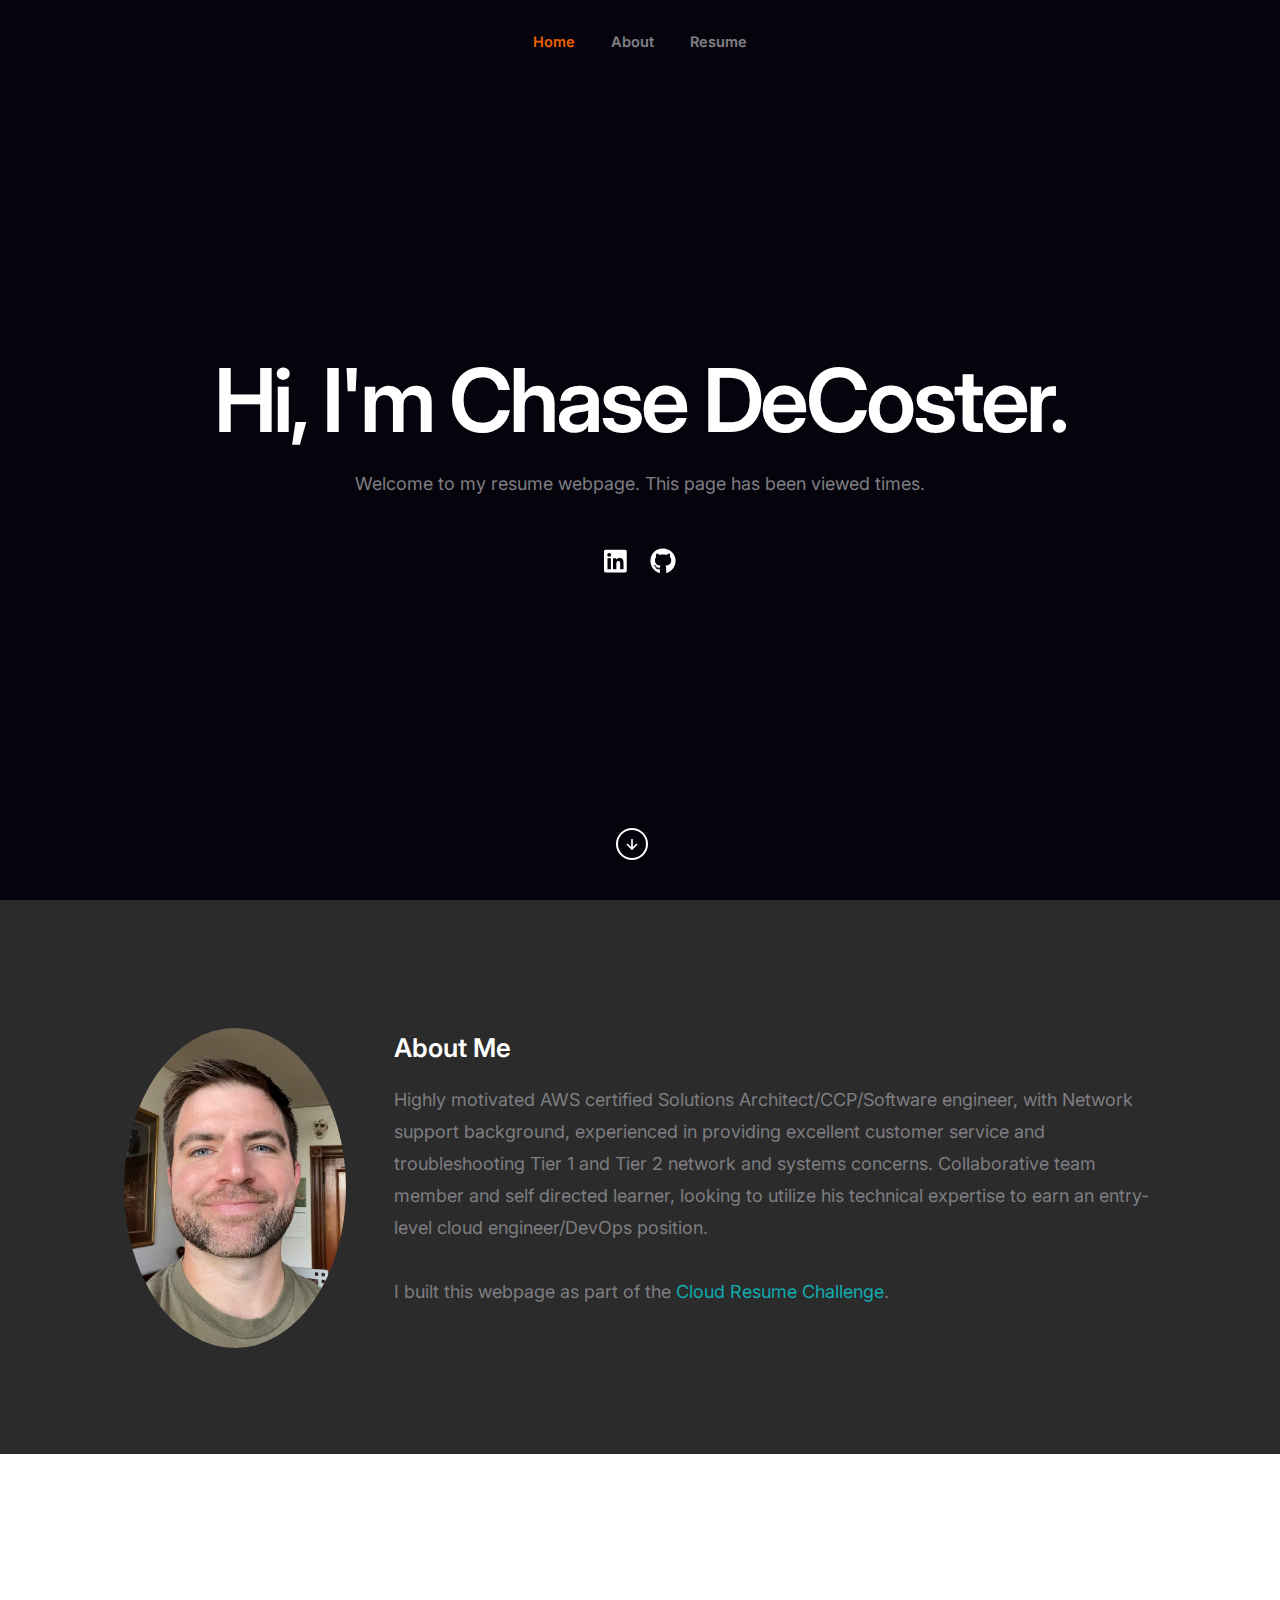
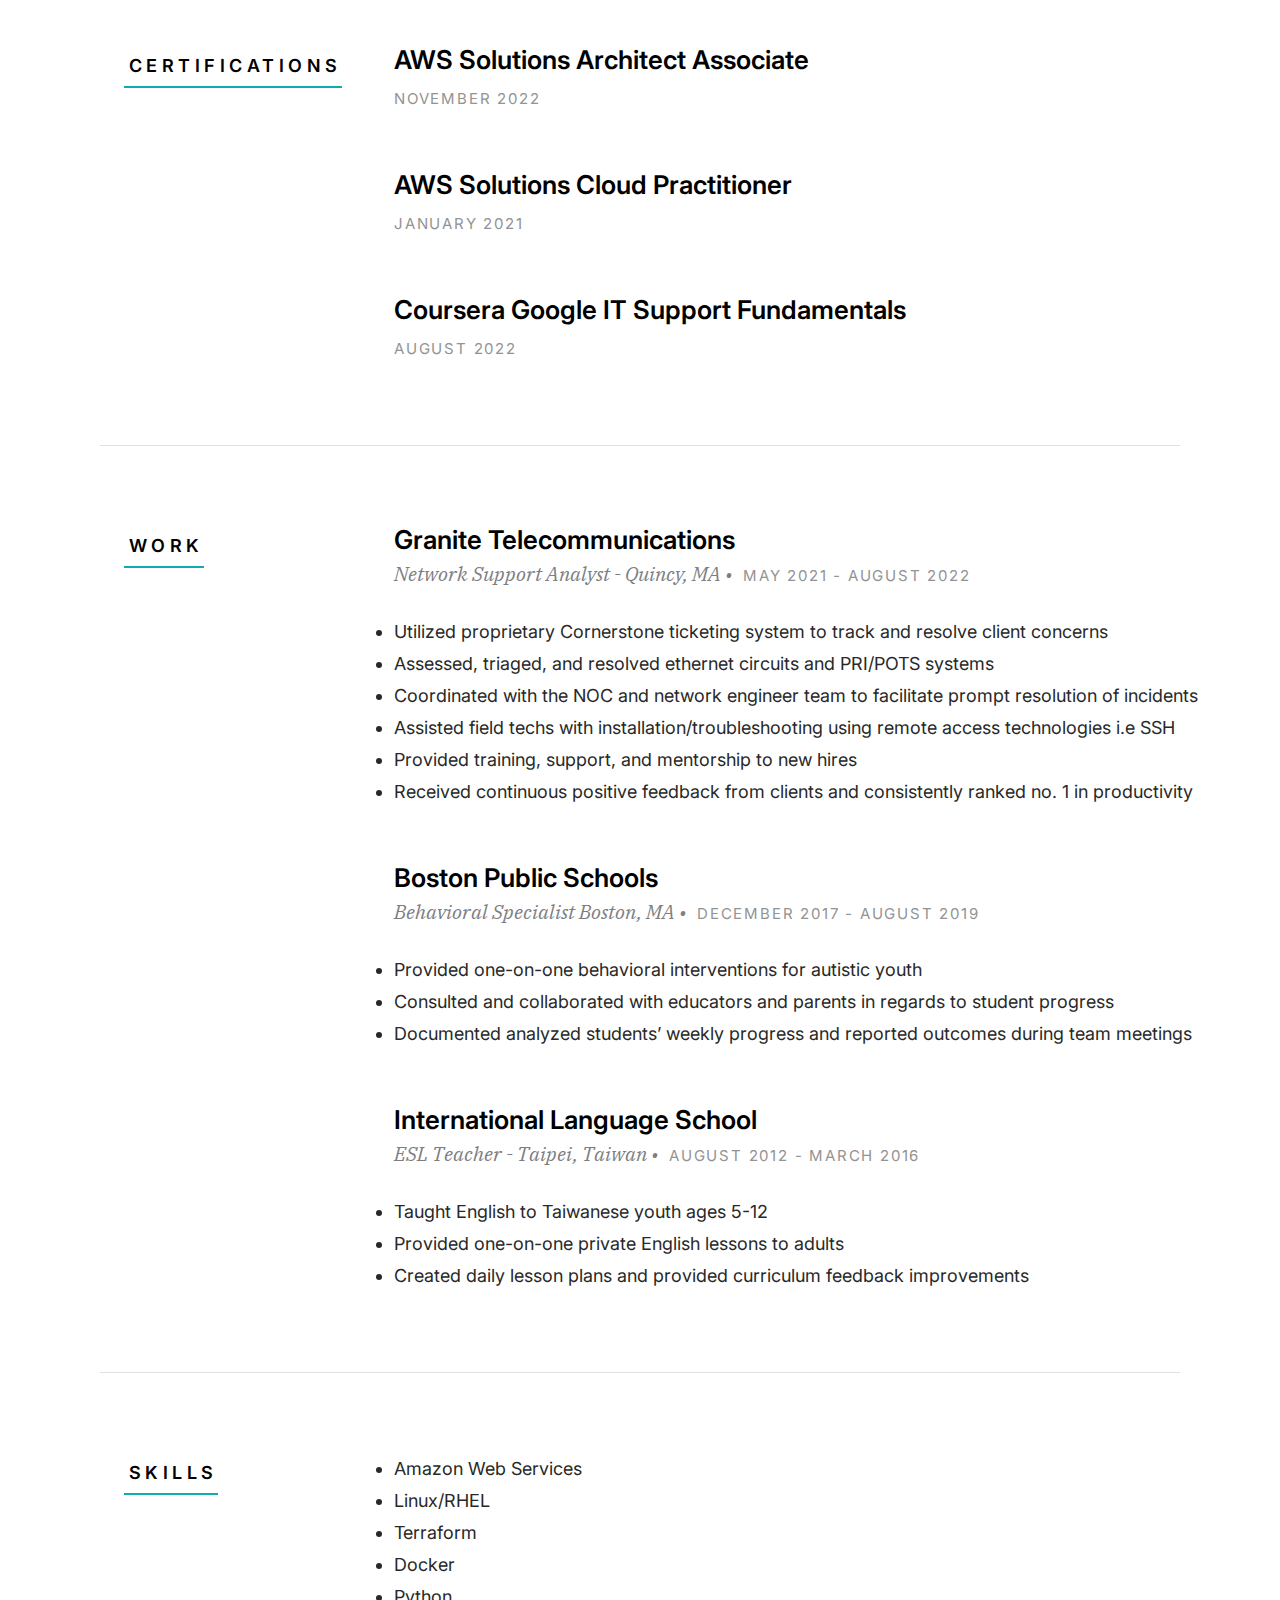
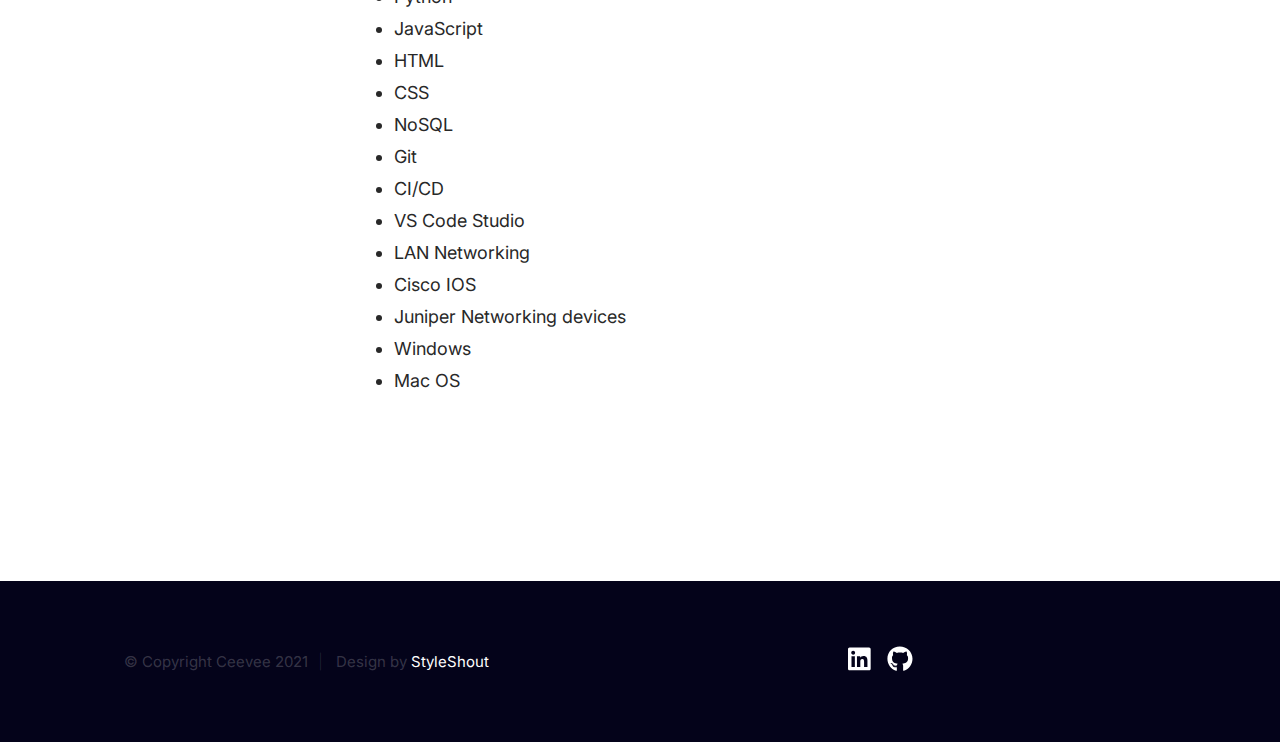
<file: index.html>
<!DOCTYPE html>
<html class="no-js" lang="en">
<head>
    
       
    <!--- basic page needs
    ================================================== -->
    <meta charset="utf-8">
    <title>Chase DeCoster Resume</title>
    <meta name="description" content="">
    <meta name="author" content="">
    <meta property="og:image" content="./images/avatars/logo.png">
    <meta property="og:image:type" content="image/png">
    <meta property="og:image:width" content="1024">
    <meta property="og:image:height" content="1024">

    <!-- mobile specific metas
    ================================================== -->
    <meta name="viewport" content="width=device-width, initial-scale=1">

    <!-- CSS
    ================================================== -->
    <link rel="stylesheet" href="css/styles.css">
    <link rel="stylesheet" href="css/vendor.css">

    <!-- script
    ================================================== -->
    <script src="https://ajax.googleapis.com/ajax/libs/jquery/3.6.1/jquery.min.js"></script>
    <script defer src="js/vendor/fontawesome/all.min.js"></script>

    <!-- favicons
    ================================================== -->
    <link rel="apple-touch-icon" sizes="180x180" href="apple-touch-icon.png">
    <link rel="icon" type="image/png" sizes="32x32" href="favicon-32x32.png">
    <link rel="icon" type="image/png" sizes="16x16" href="favicon-16x16.png">
    <link rel="manifest" href="site.webmanifest">

</head>

    <!-- preloader
    ================================================== -->
    <div id="preloader">
        <div id="loader"></div>
    </div>


    <!-- header
    ================================================== -->
    <header class="s-header">
        <div class="row s-header__nav-wrap">
            <nav class="s-header__nav">
                <ul>
                    <li class="current"><a class="smoothscroll">Home</a></li>
                    <li><a class="smoothscroll" href="#about">About</a></li>
                    <li><a class="smoothscroll" href="#resume">Resume</a></li>
                                     
                </ul>
            </nav>
        </div> <!-- end row -->
        
        <a class="s-header__menu-toggle" href="#0" title="Menu">
            <span class="s-header__menu-icon"></span>
        </a>
    </header> <!-- end s-header -->


    <!-- hero
    ================================================== -->
    <section id="hero" class="s-hero target-section">

        <div class="s-hero__bg rellax" data-rellax-speed="-7"></div>

        <div class="row s-hero__content">
            <div class="column">

                <div class="s-hero__content-about">

                    <h1>Hi, I'm Chase DeCoster.</h1>

                    <p>Welcome to my resume webpage. This page has been viewed <a id="hits"></a> times.</p>

                    <div class="s-hero__content-social">
                        
                        <a href="https://www.linkedin.com/in/chasedecoster"><i class="fab fa-linkedin" aria-hidden="true"></i></a>
                        <a href="https://www.github.com/chaseryder08"><i class="fab fa-github" aria-hidden="true"></i></a>
                    </div>

                </div> <!-- end s-hero__content-about -->

            </div>
        </div> <!-- s-hero__content -->

        <div class="s-hero__scroll">
            <a href="#about" class="s-hero__scroll-link smoothscroll">
                <span class="scroll-arrow">
                    <svg xmlns="http://www.w3.org/2000/svg" width="24" height="24" viewBox="0 0 24 24" style="fill:rgba(0, 0, 0, 1);transform:;-ms-filter:"><path d="M18.707 12.707L17.293 11.293 13 15.586 13 6 11 6 11 15.586 6.707 11.293 5.293 12.707 12 19.414z"></path></svg>
                </span>
                
            </a>
        </div> <!-- s-hero__scroll -->

    </section> <!-- end s-hero -->


    <!-- about
    ================================================== -->
    <section id="about" class="s-about target-section">

        <div class="row">
            <div class="column large-3 tab-12">
                <img class="s-about__pic" src="images/avatars/me_Web.jpg" alt="">
            </div>
            <div class="column large-9 tab-12 s-about__content">
                <h3>About Me</h3>
                <p>
                    Highly motivated AWS certified Solutions Architect/CCP/Software engineer, with Network support background, experienced in providing excellent 
                    customer service and troubleshooting Tier 1 and Tier 2 network and systems concerns. Collaborative 
                    team member and self directed learner, looking to utilize his technical expertise to earn an entry-level 
                    cloud engineer/DevOps position.
                <br>
                <br>
                    I built this webpage as part of the <a href="https://www.github.com/chaseryder08/aws_cloud_resume">Cloud Resume Challenge</a>.
                </p>


                

                
            </div>
        </div> <!-- end row -->

    </section> <!-- end s-about -->


    <!-- resume
    ================================================== -->
    <section id="resume" class="s-resume target-section">
        
        <div class="row s-resume__section">
            <div class="column large-3 tab-12">
                <h3 class="section-header-allcaps">Certifications</h3>
            </div>
            <div class="column large-9 tab-12">
                <div class="resume-block">

                    <div class="resume-block__header">
                        <h4 class="h3">AWS Solutions Architect Associate</h4>
                            <span class="resume-block__header-date">November 2022
                            </span>
                    </div>
                </div> <!-- end resume-block -->

                <div class="resume-block">

                    <div class="resume-block__header">
                        <h4 class="h3">AWS Solutions Cloud Practitioner</h4>
                            <span class="resume-block__header-date">January 2021
                            </span>
                    </div>
                </div> <!-- end resume-block -->

                <div class="resume-block">

                    <div class="resume-block__header">
                        <h4 class="h3">Coursera Google IT Support Fundamentals</h4>
                            <span class="resume-block__header-date">August 2022
                            </span>
                    </div>
                </div> <!-- end resume-block -->
              </div>  
        </div> <!-- s-resume__section -->
        
        <div class="row s-resume__section">
            <div class="column large-3 tab-12">
                <h3 class="section-header-allcaps">Work</h3>
            </div>
            <div class="column large-9 tab-12">
                <div class="resume-block">

                    <div class="resume-block__header">
                        <h4 class="h3">Granite Telecommunications</h4>
                        <p class="resume-block__header-meta">
                            <span>Network Support Analyst - Quincy, MA •  </span> 
                            <span class="resume-block__header-date">
                                May 2021 - August 2022
                            </span>
                        </p>
                    </div>
                    
                    <li>Utilized proprietary Cornerstone ticketing system to track and resolve client concerns</li>
                    <li>Assessed, triaged, and resolved ethernet circuits and PRI/POTS systems</li>
                    <li>Coordinated with the NOC and network engineer team to facilitate prompt resolution of incidents</li>
                    <li>Assisted field techs with installation/troubleshooting using remote access technologies i.e SSH</li>
                    <li>Provided training, support, and mentorship to new hires</li>
                    <li>Received continuous positive feedback from clients and consistently ranked no. 1 in productivity</li>
        

                </div> <!-- end resume-block -->
                

                <div class="resume-block">

                    <div class="resume-block__header">
                        <h4 class="h3">Boston Public Schools</h4>
                        <p class="resume-block__header-meta">
                            <span>Behavioral Specialist Boston, MA •  </span> 
                            <span class="resume-block__header-date">
                                December 2017 - August 2019
                            </span>
                        </p>
                    </div>
                    
                    <li>Provided one-on-one behavioral interventions for autistic youth</li>
                    <li>Consulted and collaborated with educators and parents in regards to student progress</li>
                    <li>Documented analyzed students’ weekly progress and reported outcomes during team meetings</li>
                
                </div> <!-- end resume-block -->

                <div class="resume-block">

                    <div class="resume-block__header">
                        <h4 class="h3">International Language School</h4>
                        <p class="resume-block__header-meta">
                            <span>ESL Teacher - Taipei, Taiwan •  </span> 
                            <span class="resume-block__header-date">
                                August 2012 - March 2016
                            </span>
                        </p>
                    </div>
                    
                    <li>Taught English to Taiwanese youth ages 5-12</li>
                    <li>Provided one-on-one private English lessons to adults</li>
                    <li>Created daily lesson plans and provided curriculum feedback improvements</li>
                
                </div> <!-- end resume-block -->


            </div>
        </div> <!-- s-resume__section -->


        <div class="row s-resume__section">
            <div class="column large-3 tab-12">
                <h3 class="section-header-allcaps">Skills</h3>
            </div>
            <div class="column large-9 tab-12">
                <div class="resume-block">
                                                            
                        <li>Amazon Web Services</li>
                        <li>Linux/RHEL</li>
                        <li>Terraform</li>
                        <li>Docker</li>
                        <li>Python</li>
                        <li>JavaScript</li>
                        <li>HTML</li>
                        <li>CSS</li>
                        <li>NoSQL</li>
                        <li>Git</li>
                        <li>CI/CD</li>
                        <li>VS Code Studio</li>
                        <li>LAN Networking</li>
                        <li>Cisco IOS</li>
                        <li>Juniper Networking devices</li>
                        <li>Windows</li>
                        <li>Mac OS</li>
                                                                 
                    </div>    
                </div> <!-- end resume-block -->

            </div>
        </div> <!-- s-resume__section -->

    </section> <!-- end s-resume -->

  
    <!-- portfolio
    ================================================== -->
    <!-- <section id="portfolio" class="s-portfolio target-section">

        <div class="row s-portfolio__header">
            <div class="column large-12">
                <h2>Projects</h2>
            </div>
        </div>

        <div class="row collapse block-large-1-4 block-medium-1-3 block-tab-1-2 block-500-stack folio-list">

            <div class="column folio-item">
                <a href="#modal-01" class="folio-item__thumb">
                    <img src="images/portfolio/droplet.jpg" 
                         srcset="images/portfolio/droplet.jpg 1x, 
                                 images/portfolio/droplet@2x.jpg 2x" alt="">
                </a>
            </div> <!-- end folio-item -->

       <!-- portfolio       <div class="column folio-item">
                <a href="#modal-02" class="folio-item__thumb">
                    <img src="images/portfolio/lamp.jpg" 
                         srcset="images/portfolio/lamp.jpg 1x, 
                                 images/portfolio/lamp@2x.jpg 2x" alt="">
                </a>
            </div> <!-- end folio-item -->

        <!-- portfolio      <div class="column folio-item">
                <a href="#modal-03" class="folio-item__thumb">
                    <img src="images/portfolio/minimalismo.jpg" 
                         srcset="images/portfolio/minimalismo.jpg 1x, 
                                 images/portfolio/minimalismo@2x.jpg 2x" alt="">
                </a>
            </div> <!-- end folio-item -->

        <!-- portfolio      <div class="column folio-item">
                <a href="#modal-04" class="folio-item__thumb">
                    <img src="images/portfolio/shutterbug.jpg" 
                         srcset="images/portfolio/shutterbug.jpg 1x, 
                                 images/portfolio/shutterbug@2x.jpg 2x" alt="">
                </a>
            </div> <!-- end folio-item -- </div>
        <!-- end folio-list -->


        <!-- Modal Templates Popup
        =========================================================== -->
        <!--<div id="modal-01" hidden>
            <div class="modal-popup">
                <img src="images/portfolio/gallery/g-droplet.jpg" alt="" />
    
                <div class="modal-popup__desc">
                    <h5>Droplet</h5>
                    <p>Odio soluta enim quos sit asperiores rerum rerum repudiandae cum. Vel voluptatem alias qui assumenda iure et expedita voluptatem. Ratione officiis quae.</p>
                    <ul class="modal-popup__cat">
                        <li>Branding</li>
                        <li>Product Design</li>
                    </ul>
                </div>
    
                <a href="https://www.behance.net/" class="modal-popup__details">Project link</a>
            </div>
        </div> <!-- end modal -->

        <!--<div id="modal-02" hidden>
            <div class="modal-popup">
                <img src="images/portfolio/gallery/g-lamp.jpg" alt="" />
    
                <div class="modal-popup__desc">
                    <h5>The Lamp</h5>
                    <p>Proin gravida nibh vel velit auctor aliquet. Aenean sollicitudin, lorem quis bibendum auctor, nisi elit consequat ipsum, nec sagittis sem nibh id elit.</p>
                    <ul class="modal-popup__cat">
                        <li>Branding</li>
                    </ul>
                </div>
    
                <a href="https://www.behance.net/" class="modal-popup__details">Project link</a>
            </div>
        </div> <!-- end modal -->

       
 <!-- end s-portfolio -->


    <!-- footer
    ================================================== -->
    <footer class="s-footer">
        <div class="row">
            <div class="column large-4 medium-6 w-1000-stack s-footer__social-block">
                <ul class="s-footer__social">
                    <li><a href="https://www.linkedin.com/in/chasedecoster"><i class="fab fa-linkedin" aria-hidden="true"></i></a></li>
                    <li><a href="https://github.com/chaseryder08"><i class="fab fa-github" aria-hidden="true"></i></a></li>
                </ul>
            </div>
        

            <div class="column large-7 medium-6 w-1000-stack ss-copyright">
                <span>© Copyright Ceevee 2021</span> 
                <span>Design by <a href="https://www.styleshout.com/">StyleShout</a></span>
            </div>
        </div>

        <div class="ss-go-top">
            <a class="smoothscroll" title="Back to Top" href="#top">
                <svg xmlns="http://www.w3.org/2000/svg" viewBox="0 0 24 24"><path d="M6 4h12v2H6zm5 10v6h2v-6h5l-6-6-6 6z"/></svg>
             </a>
        </div> <!-- end ss-go-top -->
    </footer>


    <!-- Java Script
    ================================================== -->
    <script src="js/plugins.js"></script>
    <script src="js/main.js"></script>

</body>

</html>
</file>
<file: css/styles.css>
/* =================================================================== 
 * Ceevee Main Stylesheet
 * Template Ver. 2.0.0
 * 01-03-2021
 * ------------------------------------------------------------------
 *
 * TOC:
 * # settings and variables
 *      ## fonts
 *      ## colors
 *      ## vertical spacing and typescale
 *      ## grid variables
 * # normalize
 * # basic/base setup styles
 *      ## media
 *      ## typography resets
 *      ## links
 *      ## inputs
 * # Grid v3.0.0
 *      ## medium screen devices
 *      ## tablets
 *      ## mobile devices
 *      ## small mobile devices <= 400px
 * # block grids
 *      ## block grids - medium screen devices
 *      ## block grids - tablets
 *      ## block grids - mobile devices
 *      ## block grids - small mobile devices <= 400px
 * # MISC 
 * # custom grid, block grid STACK breakpoints
 * # base style overrides 
 *      ## links
 * # typography & general theme styles
 *      ## Lists
 *      ## responsive video container
 *      ## floated image
 *      ## tables
 *      ## spacing
 * # preloader
 *      ## page loaded
 * # forms 
 *      ## Style Placeholder Text
 * # buttons 
 * # additional components
 *      ## skillbars
 *      ## alert box
 *      ## pagination 
 * # common and reusable styles
 *      ## animation stuff 
 *      ## MailtoUI style overrides
 * # site header
 *      ## header nav
 *      ## mobile menu toggle 
 * # hero
 *      ## hero content
 *      ## hero social
 *      ## hero scrolldown
 *      ## animate intro content
 * # resume 
 *      ## resume block
 * # portfolio
 *      ## portfolio list
 *      ## modal popup
 * # CTA
 * # testimonials
 *      ## swiper style overrides
 *      ## testimonial slider 
 * # contact
 *      ## contact block
 * # footer
 *      ## footer social
 *      ## copyright
 *      ## go top
 *
 * ------------------------------------------------------------------ */


/* ===================================================================
 * # settings and variables
 *
 * ------------------------------------------------------------------- */

/* ------------------------------------------------------------------- 
 * ## fonts
 * ------------------------------------------------------------------- */
@import url("https://fonts.googleapis.com/css2?family=IBM+Plex+Serif:ital,wght@0,300;0,400;0,500;0,600;0,700;1,200;1,300;1,400;1,500;1,600&family=Inter:wght@300;400;500;600;700&display=swap");
:root {
    --font-1: "Inter", sans-serif;
    --font-2: "IBM Plex Serif", serif;
    /* monospace
     */
    --font-mono: Consolas, "Andale Mono", Courier, "Courier New", monospace;
}

/* ------------------------------------------------------------------- 
 * ## colors
 * ------------------------------------------------------------------- */
:root {
    /* color-1(#11ABB0)
     * color-2(#F06000)
     */
    --color-1: hsla(182, 82%, 38%, 1);
    --color-2: hsla(24, 100%, 47%, 1);

    /* theme color variations
     */
    --color-1-lighter: hsla(182, 82%, 58%, 1);
    --color-1-light  : hsla(182, 82%, 48%, 1);
    --color-1-dark   : hsla(182, 82%, 28%, 1);
    --color-1-darker : hsla(182, 82%, 18%, 1);
    --color-2-lighter: hsla(24, 100%, 67%, 1);
    --color-2-light  : hsla(24, 100%, 57%, 1);
    --color-2-dark   : hsla(24, 100%, 37%, 1);
    --color-2-darker : hsla(24, 100%, 27%, 1);

    /* feedback colors
     * color-error(#ffd1d2), color-success(#c8e675), 
     * color-info(#d7ecfb), color-notice(#fff099)
     */
    --color-error          : hsla(359, 100%, 91%, 1);
    --color-success        : hsla(76, 69%, 68%, 1);
    --color-info           : hsla(205, 82%, 91%, 1);
    --color-notice         : hsla(51, 100%, 80%, 1);
    --color-error-content  : hsla(359, 50%, 50%, 1);
    --color-success-content: hsla(76, 29%, 28%, 1);
    --color-info-content   : hsla(205, 32%, 31%, 1);
    --color-notice-content : hsla(51, 30%, 30%, 1);

    /* shades 
     * generated using 
     * Tint & Shade Generator 
     * (https://maketintsandshades.com/)
     */
    --color-black  : #000000;
    --color-gray-19: #0a0a0a;
    --color-gray-18: #141414;
    --color-gray-17: #1e1e1e;
    --color-gray-16: #282828;
    --color-gray-15: #323333;
    --color-gray-14: #3b3d3d;
    --color-gray-13: #454747;
    --color-gray-12: #4f5151;
    --color-gray-11: #595b5b;
    --color-gray-10: #636565;
    --color-gray-9 : #737474;
    --color-gray-8 : #828484;
    --color-gray-7 : #929393;
    --color-gray-6 : #a1a3a3;
    --color-gray-5 : #b1b2b2;
    --color-gray-4 : #c1c1c1;
    --color-gray-3 : #d0d1d1;
    --color-gray-2 : #e0e0e0;
    --color-gray-1 : #eff0f0;
    --color-white  : #ffffff;

    /* text
     */
    --color-text       : var(--color-gray-16);
    --color-text-dark  : var(--color-black);
    --color-text-light : var(--color-gray-7);
    --color-placeholder: var(--color-gray-7);

    /* buttons
     */
    --color-btn                   : var(--color-gray-3);
    --color-btn-text              : var(--color-black);
    --color-btn-hover             : var(--color-black);
    --color-btn-hover-text        : var(--color-white);
    --color-btn-primary           : var(--color-1);
    --color-btn-primary-text      : var(--color-white);
    --color-btn-primary-hover     : var(--color-2);
    --color-btn-primary-hover-text: var(--color-white);
    --color-btn-stroke            : var(--color-black);
    --color-btn-stroke-text       : var(--color-black);
    --color-btn-stroke-hover      : var(--color-black);
    --color-btn-stroke-hover-text : var(--color-white);

    /* others
     */
    --color-bg     : var(--color-gray-18);
    --color-border : var(--color-gray-2);
    --border-radius: 5px;
}

/* ------------------------------------------------------------------- 
 * ## vertical spacing and typescale
 * ------------------------------------------------------------------- */
:root {

    /* spacing
     * base font size: 18px 
     * vertical space unit : 32px
     */
    --base-size: 62.5%;
    --base-font-size: 1.8rem;
    --space: 3.2rem;

    /* vertical spacing 
     */
    --vspace-0_125: calc(0.125 * var(--space));
    --vspace-0_25 : calc(0.25 * var(--space));
    --vspace-0_5  : calc(0.5 * var(--space));
    --vspace-0_75 : calc(0.75 * var(--space));
    --vspace-0_875: calc(0.875 * var(--space));
    --vspace-1    : calc(var(--space));
    --vspace-1_25 : calc(1.25 * var(--space));
    --vspace-1_5  : calc(1.5 * var(--space));
    --vspace-1_75 : calc(1.75 * var(--space));
    --vspace-2    : calc(2 * var(--space));
    --vspace-2_5  : calc(2.5 * var(--space));
    --vspace-3    : calc(3 * var(--space));
    --vspace-3_5  : calc(3.5 * var(--space));
    --vspace-4    : calc(4 * var(--space));
    --vspace-4_5  : calc(4.5 * var(--space));
    --vspace-5    : calc(5 * var(--space));

    /* type scale
     * ratio 1:2 | base: 18px
     * -------------------------------------------------------
     *
     * --text-display-3 = (77.40px)
     * --text-display-2 = (64.50px)
     * --text-display-1 = (53.75px)
     * --text-xxxl      = (44.79px)
     * --text-xxl       = (37.32px)
     * --text-xl        = (31.10px)
     * --text-lg        = (25.92px)
     * --text-md        = (21.60px)
     * --text-size      = (18.00px) BASE
     * --text-sm        = (15.00px)
     * --text-xs        = (12.50px)
     *
     * -------------------------------------------------------
     */
    --text-scale-ratio: 1.2;
    --text-size       : var(--base-font-size);
    --text-xs         : calc((var(--text-size) / var(--text-scale-ratio)) / var(--text-scale-ratio));
    --text-sm         : calc(var(--text-xs) * var(--text-scale-ratio));
    --text-md         : calc(var(--text-sm) * var(--text-scale-ratio) * var(--text-scale-ratio));
    --text-lg         : calc(var(--text-md) * var(--text-scale-ratio));
    --text-xl         : calc(var(--text-lg) * var(--text-scale-ratio));
    --text-xxl        : calc(var(--text-xl) * var(--text-scale-ratio));
    --text-xxxl       : calc(var(--text-xxl) * var(--text-scale-ratio));
    --text-display-1  : calc(var(--text-xxxl) * var(--text-scale-ratio));
    --text-display-2  : calc(var(--text-display-1) * var(--text-scale-ratio));
    --text-display-3  : calc(var(--text-display-2) * var(--text-scale-ratio));

    /* default button height
     */
    --vspace-btn: var(--vspace-2);
}

/* on mobile devices below 600px
 */
@media screen and (max-width: 600px) {
    :root {
        --base-font-size: 1.6rem;
        --space: 2.8rem;
    }
}

/* ------------------------------------------------------------------- 
 * ## grid variables
 * ------------------------------------------------------------------- */
:root {

    /* widths for rows and containers
     */
    --width-full    : 100%;
    --width-max     : 1080px;
    --width-wide    : 1400px;
    --width-wider   : 1600px;
    --width-widest  : 1800px;
    --width-narrow  : 800px;
    --width-narrower: 600px;
    --width-grid-max: var(--width-max);

    /* gutters
     */
    --gutter-lg : 2.4rem;
    --gutter-md : 2rem;
    --gutter-mob: 1rem;
}


/* ==========================================================================
 * # normalize
 * normalize.css v8.0.1 | MIT License |
 * github.com/necolas/normalize.css
 *
 * -------------------------------------------------------------------------- */

/* ------------------------------------------------------------------- 
 * ## document
 * ------------------------------------------------------------------- */

/* 1. Correct the line height in all browsers.
 * 2. Prevent adjustments of font size after orientation changes in iOS.*/

html {
    line-height: 1.15;
    /* 1 */
    -webkit-text-size-adjust: 100%;
    /* 2 */
}

/* ------------------------------------------------------------------- 
 * ## sections
 * ------------------------------------------------------------------- */

/* Remove the margin in all browsers. */

body {
    margin: 0;
}

/* Render the `main` element consistently in IE. */

main {
    display: block;
}

/* Correct the font size and margin on `h1` elements within `section` and
 * `article` contexts in Chrome, Firefox, and Safari. */

h1 {
    font-size: 2em;
    margin: 0.67em 0;
}

/* ------------------------------------------------------------------- 
 * ## grouping
 * ------------------------------------------------------------------- */

/* 1. Add the correct box sizing in Firefox.
 * 2. Show the overflow in Edge and IE. */

hr {
    -webkit-box-sizing: content-box;
    box-sizing: content-box;
    /* 1 */
    height: ;
    /* 1 */
    overflow: visible;
    /* 2 */
}

/* 1. Correct the inheritance and scaling of font size in all browsers.
 * 2. Correct the odd `em` font sizing in all browsers. */

pre {
    font-family: monospace, monospace;
    /* 1 */
    font-size: 1em;
    /* 2 */
}

/* ------------------------------------------------------------------- 
 * ## text-level semantics
 * ------------------------------------------------------------------- */

/* Remove the gray background on active links in IE 10. */

a {
    background-color: transparent;
}

/* 1. Remove the bottom border in Chrome 57-
 * 2. Add the correct text decoration in Chrome, Edge, IE, Opera, and Safari. */

abbr[title] {
    border-bottom: none;
    /* 1 */
    text-decoration: underline;
    /* 2 */
    -webkit-text-decoration: underline dotted;
    text-decoration: underline dotted;
    /* 2 */
}

/* Add the correct font weight in Chrome, Edge, and Safari. */

b, strong {
    font-weight: bolder;
}

/* 1. Correct the inheritance and scaling of font size in all browsers.
 * 2. Correct the odd `em` font sizing in all browsers. */

code, kbd, samp {
    font-family: monospace, monospace;
    /* 1 */
    font-size: 1em;
    /* 2 */
}

/* Add the correct font size in all browsers. */

small {
    font-size: 80%;
}

/* Prevent `sub` and `sup` elements from affecting the line height in
 * all browsers. */

sub, sup {
    font-size: 75%;
    line-height: 0;
    position: relative;
    vertical-align: baseline;
}

sub {
    bottom: -0.25em;
}

sup {
    top: -0.5em;
}

/* ------------------------------------------------------------------- 
 * ## embedded content
 * ------------------------------------------------------------------- */

/* Remove the border on images inside links in IE 10. */

img {
    border-style: none;
}

/* ------------------------------------------------------------------- 
 * ## forms
 * ------------------------------------------------------------------- */

/* 1. Change the font styles in all browsers.
 * 2. Remove the margin in Firefox and Safari. */

button, input, optgroup, select, textarea {
    font-family: inherit;
    /* 1 */
    font-size: 100%;
    /* 1 */
    line-height: 1.15;
    /* 1 */
    margin: 0;
    /* 2 */
}

/* Show the overflow in IE.
 * 1. Show the overflow in Edge. */

button, input {
    /* 1 */
    overflow: visible;
}

/* Remove the inheritance of text transform in Edge, Firefox, and IE.
 * 1. Remove the inheritance of text transform in Firefox. */

button, select {
    /* 1 */
    text-transform: none;
}

/* Correct the inability to style clickable types in iOS and Safari. */

button, [type="button"], [type="reset"], [type="submit"] {
    -webkit-appearance: button;
}

/* Remove the inner border and padding in Firefox. */

button::-moz-focus-inner, [type="button"]::-moz-focus-inner, [type="reset"]::-moz-focus-inner, [type="submit"]::-moz-focus-inner {
    border-style: none;
    padding: 0;
}

/* Restore the focus styles unset by the previous rule. */

button:-moz-focusring, [type="button"]:-moz-focusring, [type="reset"]:-moz-focusring, [type="submit"]:-moz-focusring {
    outline: 1px dotted ButtonText;
}

/* Correct the padding in Firefox. */

fieldset {
    padding: 0.35em 0.75em 0.625em;
}

/* 1. Correct the text wrapping in Edge and IE.
 * 2. Correct the color inheritance from `fieldset` elements in IE.
 * 3. Remove the padding so developers are not caught out when they zero out
 *    `fieldset` elements in all browsers. */

legend {
    -webkit-box-sizing: border-box;
    box-sizing: border-box;
    /* 1 */
    color: inherit;
    /* 2 */
    display: table;
    /* 1 */
    max-width: 100%;
    /* 1 */
    padding: 0;
    /* 3 */
    white-space: normal;
    /* 1 */
}

/* Add the correct vertical alignment in Chrome, Firefox, and Opera. */

progress {
    vertical-align: baseline;
}

/* Remove the default vertical scrollbar in IE 10+. */

textarea {
    overflow: auto;
}

/* 1. Add the correct box sizing in IE 10.
 * 2. Remove the padding in IE 10. */

[type="checkbox"], [type="radio"] {
    -webkit-box-sizing: border-box;
    box-sizing: border-box;
    /* 1 */
    padding: 0;
    /* 2 */
}

/* Correct the cursor style of increment and decrement buttons in Chrome. */

[type="number"]::-webkit-inner-spin-button, [type="number"]::-webkit-outer-spin-button {
    height: auto;
}

/* 1. Correct the odd appearance in Chrome and Safari.
 * 2. Correct the outline style in Safari. */

[type="search"] {
    -webkit-appearance: textfield;
    /* 1 */
    outline-offset: -2px;
    /* 2 */
}

/* Remove the inner padding in Chrome and Safari on macOS. */

[type="search"]::-webkit-search-decoration {
    -webkit-appearance: none;
}

/* 1. Correct the inability to style clickable types in iOS and Safari.
 * 2. Change font properties to `inherit` in Safari. */

::-webkit-file-upload-button {
    -webkit-appearance: button;
    /* 1 */
    font: inherit;
    /* 2 */
}

/* ------------------------------------------------------------------- 
 * ## interactive
 * ------------------------------------------------------------------- */

/* Add the correct display in Edge, IE 10+, and Firefox. */

details {
    display: block;
}

/* Add the correct display in all browsers. */

summary {
    display: list-item;
}

/* ------------------------------------------------------------------- 
 * ## misc
 * ------------------------------------------------------------------- */

/* Add the correct display in IE 10+. */

template {
    display: none;
}

/* Add the correct display in IE 10. */

[hidden] {
    display: none;
}


/* ===================================================================
 * # basic/base setup styles
 *
 * ------------------------------------------------------------------- */
html {
    font-size: 62.5%;
    -webkit-box-sizing: border-box;
    box-sizing: border-box;
}

*, *::before, *::after {
    -webkit-box-sizing: inherit;
    box-sizing: inherit;
}

body {
    font-weight: normal;
    line-height: 1;
    word-wrap: break-word;
    -moz-font-smoothing: grayscale;
    -moz-osx-font-smoothing: grayscale;
    -webkit-font-smoothing: antialiased;
    -webkit-overflow-scrolling: touch;
    -webkit-text-size-adjust: none;
}

/* ------------------------------------------------------------------- 
 * ## media
 * ------------------------------------------------------------------- */
svg, img, video embed, iframe, object {
    max-width: 100%;
    height: auto;
}

/* ------------------------------------------------------------------- 
 * ## typography resets
 * ------------------------------------------------------------------- */
div, dl, dt, dd, ul, ol, li, h1, h2, h3, h4, h5, h6, pre, form, p, blockquote, th, td {
    margin: 0;
    padding: 0;
}

p {
    font-size: inherit;
    text-rendering: optimizeLegibility;
    color: #7e7e82 ;
}

em, i {
    font-style: italic;
    line-height: inherit;
}

strong, b {
    font-weight: bold;
    line-height: inherit;
}

small {
    font-size: 60%;
    line-height: inherit;
}

ol, ul {
    list-style: none;
}

li {
    display: block;
}

/* ------------------------------------------------------------------- 
 * ## links
 * ------------------------------------------------------------------- */
a {
    text-decoration: none;
    line-height: inherit;
}

a img {
    border: none;
}

/* ------------------------------------------------------------------- 
 * ## inputs
 * ------------------------------------------------------------------- */
fieldset {
    margin: 0;
    padding: 0;
}

input[type="email"], 
input[type="number"], 
input[type="search"], 
input[type="text"], 
input[type="tel"], 
input[type="url"], 
input[type="password"], textarea {
    -webkit-appearance: none;
    -moz-appearance: none;
    appearance: none;
}


/* ===================================================================
 * # Grid v3.0.0
 *
 *   -----------------------------------------------------------------
 * - Grid breakpoints are based on MAXIMUM WIDTH media queries, 
 *   meaning they apply to that one breakpoint and ALL THOSE BELOW IT.
 * - Grid columns without a specified width will automatically layout 
 *   as equal width columns.
 * ------------------------------------------------------------------- */

/* rows
 * ------------------------------------- */
.row {
    width: 92%;
    max-width: var(--width-grid-max);
    margin: 0 auto;
    display: -ms-flexbox;
    display: -webkit-box;
    display: flex;
    -ms-flex-flow: row wrap;
    -webkit-box-orient: horizontal;
    -webkit-box-direction: normal;
    flex-flow: row wrap;
}

.row .row {
    width: auto;
    max-width: none;
    margin-left: calc(var(--gutter-lg) * -1);
    margin-right: calc(var(--gutter-lg) * -1);
}

/* columns
 * -------------------------------------- */
.column {
    -ms-flex: 1 1 0%;
    -webkit-box-flex: 1;
    flex: 1 1 0%;
    padding: 0 var(--gutter-lg);
}

.collapse>.column, .column.collapse {
    padding: 0;
}

/* flex row containers utility classes
 */
.row.row-wrap {
    -ms-flex-wrap: wrap;
    flex-wrap: wrap;
}

.row.row-nowrap {
    -ms-flex-wrap: none;
    flex-wrap: nowrap;
}

.row.row-y-top {
    -ms-flex-align: start;
    -webkit-box-align: start;
    align-items: flex-start;
}

.row.row-y-bottom {
    -ms-flex-align: end;
    -webkit-box-align: end;
    align-items: flex-end;
}

.row.row-y-center {
    -ms-flex-align: center;
    -webkit-box-align: center;
    align-items: center;
}

.row.row-stretch {
    -ms-flex-align: stretch;
    -webkit-box-align: stretch;
    align-items: stretch;
}

.row.row-baseline {
    -ms-flex-align: baseline;
    -webkit-box-align: baseline;
    align-items: baseline;
}

.row.row-x-left {
    -ms-flex-pack: start;
    -webkit-box-pack: start;
    justify-content: flex-start;
}

.row.row-x-right {
    -ms-flex-pack: end;
    -webkit-box-pack: end;
    justify-content: flex-end;
}

.row.row-x-center {
    -ms-flex-pack: center;
    -webkit-box-pack: center;
    justify-content: center;
}

/* flex item utility alignment classes
 */
.align-center {
    margin: auto;
    -webkit-align-self: center;
    -ms-flex-item-align: center;
    -ms-grid-row-align: center;
    align-self: center;
}

.align-left {
    margin-right: auto;
    -webkit-align-self: center;
    -ms-flex-item-align: center;
    -ms-grid-row-align: center;
    align-self: center;
}

.align-right {
    margin-left: auto;
    -webkit-align-self: center;
    -ms-flex-item-align: center;
    -ms-grid-row-align: center;
    align-self: center;
}

.align-x-center {
    margin-right: auto;
    margin-left: auto;
}

.align-x-left {
    margin-right: auto;
}

.align-x-right {
    margin-left: auto;
}

.align-y-center {
    -webkit-align-self: center;
    -ms-flex-item-align: center;
    -ms-grid-row-align: center;
    align-self: center;
}

.align-y-top {
    -webkit-align-self: flex-start;
    -ms-flex-item-align: start;
    align-self: flex-start;
}

.align-y-bottom {
    -webkit-align-self: flex-end;
    -ms-flex-item-align: end;
    align-self: flex-end;
}

/* large screen column widths 
 */
.large-1 {
    -ms-flex: 0 0 8.33333%;
    -webkit-box-flex: 0;
    flex: 0 0 8.33333%;
    max-width: 8.33333%;
}

.large-2 {
    -ms-flex: 0 0 16.66667%;
    -webkit-box-flex: 0;
    flex: 0 0 16.66667%;
    max-width: 16.66667%;
}

.large-3 {
    -ms-flex: 0 0 25%;
    -webkit-box-flex: 0;
    flex: 0 0 25%;
    max-width: 25%;
}

.large-4 {
    -ms-flex: 0 0 33.33333%;
    -webkit-box-flex: 0;
    flex: 0 0 33.33333%;
    max-width: 33.33333%;
}

.large-5 {
    -ms-flex: 0 0 41.66667%;
    -webkit-box-flex: 0;
    flex: 0 0 41.66667%;
    max-width: 41.66667%;
}

.large-6 {
    -ms-flex: 0 0 50%;
    -webkit-box-flex: 0;
    flex: 0 0 50%;
    max-width: 50%;
}

.large-7 {
    -ms-flex: 0 0 58.33333%;
    -webkit-box-flex: 0;
    flex: 0 0 58.33333%;
    max-width: 58.33333%;
}

.large-8 {
    -ms-flex: 0 0 66.66667%;
    -webkit-box-flex: 0;
    flex: 0 0 66.66667%;
    max-width: 66.66667%;
}

.large-9 {
    -ms-flex: 0 0 75%;
    -webkit-box-flex: 0;
    flex: 0 0 75%;
    max-width: 75%;
}

.large-10 {
    -ms-flex: 0 0 83.33333%;
    -webkit-box-flex: 0;
    flex: 0 0 83.33333%;
    max-width: 83.33333%;
}

.large-11 {
    -ms-flex: 0 0 91.66667%;
    -webkit-box-flex: 0;
    flex: 0 0 91.66667%;
    max-width: 91.66667%;
}

.large-12 {
    -ms-flex: 0 0 100%;
    -webkit-box-flex: 0;
    flex: 0 0 100%;
    max-width: 100%;
}

/* ------------------------------------------------------------------- 
 * ## medium screen devices
 * ------------------------------------------------------------------- */
@media screen and (max-width: 1200px) {
    .row .row {
        margin-left: calc(var(--gutter-md) * -1);
        margin-right: calc(var(--gutter-md) * -1);
    }
    .column {
        padding: 0 var(--gutter-md);
    }
    .medium-1 {
        -ms-flex: 0 0 8.33333%;
        -webkit-box-flex: 0;
        flex: 0 0 8.33333%;
        max-width: 8.33333%;
    }
    .medium-2 {
        -ms-flex: 0 0 16.66667%;
        -webkit-box-flex: 0;
        flex: 0 0 16.66667%;
        max-width: 16.66667%;
    }
    .medium-3 {
        -ms-flex: 0 0 25%;
        -webkit-box-flex: 0;
        flex: 0 0 25%;
        max-width: 25%;
    }
    .medium-4 {
        -ms-flex: 0 0 33.33333%;
        -webkit-box-flex: 0;
        flex: 0 0 33.33333%;
        max-width: 33.33333%;
    }
    .medium-5 {
        -ms-flex: 0 0 41.66667%;
        -webkit-box-flex: 0;
        flex: 0 0 41.66667%;
        max-width: 41.66667%;
    }
    .medium-6 {
        -ms-flex: 0 0 50%;
        -webkit-box-flex: 0;
        flex: 0 0 50%;
        max-width: 50%;
    }
    .medium-7 {
        -ms-flex: 0 0 58.33333%;
        -webkit-box-flex: 0;
        flex: 0 0 58.33333%;
        max-width: 58.33333%;
    }
    .medium-8 {
        -ms-flex: 0 0 66.66667%;
        -webkit-box-flex: 0;
        flex: 0 0 66.66667%;
        max-width: 66.66667%;
    }
    .medium-9 {
        -ms-flex: 0 0 75%;
        -webkit-box-flex: 0;
        flex: 0 0 75%;
        max-width: 75%;
    }
    .medium-10 {
        -ms-flex: 0 0 83.33333%;
        -webkit-box-flex: 0;
        flex: 0 0 83.33333%;
        max-width: 83.33333%;
    }
    .medium-11 {
        -ms-flex: 0 0 91.66667%;
        -webkit-box-flex: 0;
        flex: 0 0 91.66667%;
        max-width: 91.66667%;
    }
    .medium-12 {
        -ms-flex: 0 0 100%;
        -webkit-box-flex: 0;
        flex: 0 0 100%;
        max-width: 100%;
    }
}

/* ------------------------------------------------------------------- 
 * ## tablets
 * ------------------------------------------------------------------- */
@media screen and (max-width: 800px) {
    .row {
        width: 90%;
    }
    .tab-1 {
        -ms-flex: 0 0 8.33333%;
        -webkit-box-flex: 0;
        flex: 0 0 8.33333%;
        max-width: 8.33333%;
    }
    .tab-2 {
        -ms-flex: 0 0 16.66667%;
        -webkit-box-flex: 0;
        flex: 0 0 16.66667%;
        max-width: 16.66667%;
    }
    .tab-3 {
        -ms-flex: 0 0 25%;
        -webkit-box-flex: 0;
        flex: 0 0 25%;
        max-width: 25%;
    }
    .tab-4 {
        -ms-flex: 0 0 33.33333%;
        -webkit-box-flex: 0;
        flex: 0 0 33.33333%;
        max-width: 33.33333%;
    }
    .tab-5 {
        -ms-flex: 0 0 41.66667%;
        -webkit-box-flex: 0;
        flex: 0 0 41.66667%;
        max-width: 41.66667%;
    }
    .tab-6 {
        -ms-flex: 0 0 50%;
        -webkit-box-flex: 0;
        flex: 0 0 50%;
        max-width: 50%;
    }
    .tab-7 {
        -ms-flex: 0 0 58.33333%;
        -webkit-box-flex: 0;
        flex: 0 0 58.33333%;
        max-width: 58.33333%;
    }
    .tab-8 {
        -ms-flex: 0 0 66.66667%;
        -webkit-box-flex: 0;
        flex: 0 0 66.66667%;
        max-width: 66.66667%;
    }
    .tab-9 {
        -ms-flex: 0 0 75%;
        -webkit-box-flex: 0;
        flex: 0 0 75%;
        max-width: 75%;
    }
    .tab-10 {
        -ms-flex: 0 0 83.33333%;
        -webkit-box-flex: 0;
        flex: 0 0 83.33333%;
        max-width: 83.33333%;
    }
    .tab-11 {
        -ms-flex: 0 0 91.66667%;
        -webkit-box-flex: 0;
        flex: 0 0 91.66667%;
        max-width: 91.66667%;
    }
    .tab-12 {
        -ms-flex: 0 0 100%;
        -webkit-box-flex: 0;
        flex: 0 0 100%;
        max-width: 100%;
    }
    .hide-on-tablet {
        display: none;
    }
}

/* ------------------------------------------------------------------- 
 * ## mobile devices
 * ------------------------------------------------------------------- */
@media screen and (max-width: 600px) {
    .row {
        width: 100%;
        padding-left: 6vw;
        padding-right: 6vw;
    }
    .row .row {
        margin-left: calc(var(--gutter-mob) * -1);
        margin-right: calc(var(--gutter-mob) * -1);
        padding-left: 0;
        padding-right: 0;
    }
    .column {
        padding: 0 var(--gutter-mob);
    }
    .mob-1 {
        -ms-flex: 0 0 8.33333%;
        -webkit-box-flex: 0;
        flex: 0 0 8.33333%;
        max-width: 8.33333%;
    }
    .mob-2 {
        -ms-flex: 0 0 16.66667%;
        -webkit-box-flex: 0;
        flex: 0 0 16.66667%;
        max-width: 16.66667%;
    }
    .mob-3 {
        -ms-flex: 0 0 25%;
        -webkit-box-flex: 0;
        flex: 0 0 25%;
        max-width: 25%;
    }
    .mob-4 {
        -ms-flex: 0 0 33.33333%;
        -webkit-box-flex: 0;
        flex: 0 0 33.33333%;
        max-width: 33.33333%;
    }
    .mob-5 {
        -ms-flex: 0 0 41.66667%;
        -webkit-box-flex: 0;
        flex: 0 0 41.66667%;
        max-width: 41.66667%;
    }
    .mob-6 {
        -ms-flex: 0 0 50%;
        -webkit-box-flex: 0;
        flex: 0 0 50%;
        max-width: 50%;
    }
    .mob-7 {
        -ms-flex: 0 0 58.33333%;
        -webkit-box-flex: 0;
        flex: 0 0 58.33333%;
        max-width: 58.33333%;
    }
    .mob-8 {
        -ms-flex: 0 0 66.66667%;
        -webkit-box-flex: 0;
        flex: 0 0 66.66667%;
        max-width: 66.66667%;
    }
    .mob-9 {
        -ms-flex: 0 0 75%;
        -webkit-box-flex: 0;
        flex: 0 0 75%;
        max-width: 75%;
    }
    .mob-10 {
        -ms-flex: 0 0 83.33333%;
        -webkit-box-flex: 0;
        flex: 0 0 83.33333%;
        max-width: 83.33333%;
    }
    .mob-11 {
        -ms-flex: 0 0 91.66667%;
        -webkit-box-flex: 0;
        flex: 0 0 91.66667%;
        max-width: 91.66667%;
    }
    .mob-12 {
        -ms-flex: 0 0 100%;
        -webkit-box-flex: 0;
        flex: 0 0 100%;
        max-width: 100%;
    }
    .hide-on-mobile {
        display: none;
    }
}

/* ------------------------------------------------------------------- 
 * ## small mobile devices <= 400px
 * ------------------------------------------------------------------- */
@media screen and (max-width: 400px) {
    .row .row {
        margin-left: 0;
        margin-right: 0;
    }
    .column {
        -ms-flex: 0 0 100%;
        -webkit-box-flex: 0;
        flex: 0 0 100%;
        max-width: 100%;
        margin-left: 0;
        margin-right: 0;
        padding: 0;
    }
    .hide-on-mobile-small {
        display: none;
    }
}


/* ===================================================================
 * # block grids
 *
 * -------------------------------------------------------------------
 * Equally-sized columns define at parent/row level.
 * ------------------------------------------------------------------- */
.block-large-1-8>.column {
    -ms-flex: 0 0 12.5%;
    -webkit-box-flex: 0;
    flex: 0 0 12.5%;
    max-width: 12.5%;
}

.block-large-1-6>.column {
    -ms-flex: 0 0 16.66667%;
    -webkit-box-flex: 0;
    flex: 0 0 16.66667%;
    max-width: 16.66667%;
}

.block-large-1-5>.column {
    -ms-flex: 0 0 20%;
    -webkit-box-flex: 0;
    flex: 0 0 20%;
    max-width: 20%;
}

.block-large-1-4>.column {
    -ms-flex: 0 0 25%;
    -webkit-box-flex: 0;
    flex: 0 0 25%;
    max-width: 25%;
}

.block-large-1-3>.column {
    -ms-flex: 0 0 33.33333%;
    -webkit-box-flex: 0;
    flex: 0 0 33.33333%;
    max-width: 33.33333%;
}

.block-large-1-2>.column {
    -ms-flex: 0 0 50%;
    -webkit-box-flex: 0;
    flex: 0 0 50%;
    max-width: 50%;
}

.block-large-full>.column {
    -ms-flex: 0 0 100%;
    -webkit-box-flex: 0;
    flex: 0 0 100%;
    max-width: 100%;
}

/* ------------------------------------------------------------------- 
 * ## block grids - medium screen devices
 * ------------------------------------------------------------------- */
@media screen and (max-width: 1200px) {
    .block-medium-1-8>.column {
        -ms-flex: 0 0 12.5%;
        -webkit-box-flex: 0;
        flex: 0 0 12.5%;
        max-width: 12.5%;
    }
    .block-medium-1-6>.column {
        -ms-flex: 0 0 16.66667%;
        -webkit-box-flex: 0;
        flex: 0 0 16.66667%;
        max-width: 16.66667%;
    }
    .block-medium-1-5>.column {
        -ms-flex: 0 0 20%;
        -webkit-box-flex: 0;
        flex: 0 0 20%;
        max-width: 20%;
    }
    .block-medium-1-4>.column {
        -ms-flex: 0 0 25%;
        -webkit-box-flex: 0;
        flex: 0 0 25%;
        max-width: 25%;
    }
    .block-medium-1-3>.column {
        -ms-flex: 0 0 33.33333%;
        -webkit-box-flex: 0;
        flex: 0 0 33.33333%;
        max-width: 33.33333%;
    }
    .block-medium-1-2>.column {
        -ms-flex: 0 0 50%;
        -webkit-box-flex: 0;
        flex: 0 0 50%;
        max-width: 50%;
    }
    .block-medium-full>.column {
        -ms-flex: 0 0 100%;
        -webkit-box-flex: 0;
        flex: 0 0 100%;
        max-width: 100%;
    }
}

/* ------------------------------------------------------------------- 
 * ## block grids - tablets
 * ------------------------------------------------------------------- */
@media screen and (max-width: 800px) {
    .block-tab-1-8>.column {
        -ms-flex: 0 0 12.5%;
        -webkit-box-flex: 0;
        flex: 0 0 12.5%;
        max-width: 12.5%;
    }
    .block-tab-1-6>.column {
        -ms-flex: 0 0 16.66667%;
        -webkit-box-flex: 0;
        flex: 0 0 16.66667%;
        max-width: 16.66667%;
    }
    .block-tab-1-5>.column {
        -ms-flex: 0 0 20%;
        -webkit-box-flex: 0;
        flex: 0 0 20%;
        max-width: 20%;
    }
    .block-tab-1-4>.column {
        -ms-flex: 0 0 25%;
        -webkit-box-flex: 0;
        flex: 0 0 25%;
        max-width: 25%;
    }
    .block-tab-1-3>.column {
        -ms-flex: 0 0 33.33333%;
        -webkit-box-flex: 0;
        flex: 0 0 33.33333%;
        max-width: 33.33333%;
    }
    .block-tab-1-2>.column {
        -ms-flex: 0 0 50%;
        -webkit-box-flex: 0;
        flex: 0 0 50%;
        max-width: 50%;
    }
    .block-tab-full>.column {
        -ms-flex: 0 0 100%;
        -webkit-box-flex: 0;
        flex: 0 0 100%;
        max-width: 100%;
    }
}

/* ------------------------------------------------------------------- 
 * ## block grids - mobile devices
 * ------------------------------------------------------------------- */
@media screen and (max-width: 600px) {
    .block-mob-1-8>.column {
        -ms-flex: 0 0 12.5%;
        -webkit-box-flex: 0;
        flex: 0 0 12.5%;
        max-width: 12.5%;
    }
    .block-mob-1-6>.column {
        -ms-flex: 0 0 16.66667%;
        -webkit-box-flex: 0;
        flex: 0 0 16.66667%;
        max-width: 16.66667%;
    }
    .block-mob-1-5>.column {
        -ms-flex: 0 0 20%;
        -webkit-box-flex: 0;
        flex: 0 0 20%;
        max-width: 20%;
    }
    .block-mob-1-4>.column {
        -ms-flex: 0 0 25%;
        -webkit-box-flex: 0;
        flex: 0 0 25%;
        max-width: 25%;
    }
    .block-mob-1-3>.column {
        -ms-flex: 0 0 33.33333%;
        -webkit-box-flex: 0;
        flex: 0 0 33.33333%;
        max-width: 33.33333%;
    }
    .block-mob-1-2>.column {
        -ms-flex: 0 0 50%;
        -webkit-box-flex: 0;
        flex: 0 0 50%;
        max-width: 50%;
    }
    .block-mob-full>.column {
        -ms-flex: 0 0 100%;
        -webkit-box-flex: 0;
        flex: 0 0 100%;
        max-width: 100%;
    }
}

/* ------------------------------------------------------------------- 
 * ## block grids - small mobile devices <= 400px
 * ------------------------------------------------------------------- */
@media screen and (max-width: 400px) {
    .stack>.column {
        -ms-flex: 0 0 100%;
        -webkit-box-flex: 0;
        flex: 0 0 100%;
        max-width: 100%;
        margin-left: 0;
        margin-right: 0;
        padding: 0;
    }
}


/* ===================================================================
 * # MISC 
 *
 * ------------------------------------------------------------------- */
.h-group:after {
    content: "";
    display: table;
    clear: both;
}

/* misc helper classes
 */
.is-hidden {
    display: none;
}

.is-invisible {
    visibility: hidden;
}

.h-screen-reader-text {
    clip: rect(1px, 1px, 1px, 1px);
    -webkit-clip-path: inset(50%);
    clip-path: inset(50%);
    height: 1px;
    width: 1px;
    margin: -1px;
    overflow: hidden;
    padding: 0;
    border: 0;
    position: absolute;
}

.h-antialiased {
    -webkit-font-smoothing: antialiased;
    -moz-osx-font-smoothing: grayscale;
}

.h-overflow-hidden {
    overflow: hidden;
}

.h-remove-top {
    margin-top: 0;
}

.h-remove-bottom {
    margin-bottom: 0;
}

.h-add-half-bottom {
    margin-bottom: var(--vspace-0_5) !important;
}

.h-add-bottom {
    margin-bottom: var(--vspace-1) !important;
}

.h-no-border {
    border: none;
}

.h-full-width {
    width: 100%;
}

.h-text-center {
    text-align: center;
}

.h-text-left {
    text-align: left;
}

.h-text-right {
    text-align: right;
}

.h-pull-left {
    float: left;
}

.h-pull-right {
    float: right;
}


/* ===================================================================
 * # custom grid, block grid STACK breakpoints
 *
 * ------------------------------------------------------------------- */
@media screen and (max-width: 1000px) {
    .w-1000-stack, .block-1000-stack>.column {
        -ms-flex: 0 0 100%;
        -webkit-box-flex: 0;
        flex: 0 0 100%;
        max-width: 100%;
    }
}

@media screen and (max-width: 700px) {
    .w-700-stack, .block-700-stack>.column {
        -ms-flex: 0 0 100%;
        -webkit-box-flex: 0;
        flex: 0 0 100%;
        max-width: 100%;
    }
}

@media screen and (max-width: 500px) {
    .w-500-stack, .block-500-stack>.column {
        -ms-flex: 0 0 100%;
        -webkit-box-flex: 0;
        flex: 0 0 100%;
        max-width: 100%;
    }
}

/* ===================================================================
 * # base style overrides 
 *
 * ------------------------------------------------------------------- */
html {
    font-size: var(--base-size);
}

html, body {
    height: 100%;
}

body {
    background: var(--color-bg);
    font-family: var(--font-1);
    font-size: var(--text-size);
    font-style: normal;
    font-weight: normal;
    line-height: var(--vspace-1);
    color: var(--color-text);
    margin: 0;
    padding: 0;
}

/* ------------------------------------------------------------------- 
 * ## links
 * ------------------------------------------------------------------- */
a {
    color: var(--color-1);
    -webkit-transition: all 0.3s ease-in-out;
    transition: all 0.3s ease-in-out;
}

a:hover, a:focus, a:active {
    color: var(--color-2);
}

a:hover, a:active {
    outline: 0;
}


/* ===================================================================
 * # typography & general theme styles
 * 
 * ------------------------------------------------------------------- */

/* type scale - ratio 1:2 | base: 18px
 * -------------------------------------------------------------------
 * --text-display-3 = (77.40px)
 * --text-display-2 = (64.50px)
 * --text-display-1 = (53.75px)
 * --text-xxxl      = (44.79px)
 * --text-xxl       = (37.32px)
 * --text-xl        = (31.10px)
 * --text-lg        = (25.92px)
 * --text-md        = (21.60px)
 * --text-size      = (18.00px) BASE
 * --text-sm        = (15.00px)
 * --text-xs        = (12.50px)
 * -------------------------------------------------------------------- */
h1, h2, h3, h4, h5, h6, 
.h1, .h2, .h3, .h4, .h5, .h6 {
    font-family: var(--font-1);
    font-weight: 600;
    font-style: normal;
    color: var(--color-text-dark);
    -webkit-font-variant-ligatures: common-ligatures;
    font-variant-ligatures: common-ligatures;
    text-rendering: optimizeLegibility;
}

h1, .h1 {
    margin-top: var(--vspace-3);
    margin-bottom: var(--vspace-0_75);
}

h2, .h2, h3, .h3, h4, .h4 {
    margin-top: var(--vspace-2_5);
    margin-bottom: var(--vspace-0_5);
}

h5, .h5, h6, .h6 {
    margin-top: var(--vspace-1_5);
    margin-bottom: var(--vspace-0_5);
}

h1, .h1 {
    font-size: var(--text-display-1);
    line-height: calc(var(--vspace-1_75) + var(--vspace-0_125));
    letter-spacing: -.015em;
}

@media screen and (max-width: 600px) {
    h1, .h1 {
        font-size: var(--text-xxxl);
        line-height: var(--vspace-1_75);
    }
}

h2, .h2 {
    font-size: var(--text-xxl);
    line-height: calc(var(--vspace-1_25) + var(--vspace-0_125));
    letter-spacing: -.01em;
}

h3, .h3 {
    font-size: var(--text-lg);
    line-height: var(--vspace-1_25);
}

h4, .h4 {
    font-size: var(--text-lg);
    line-height: var(--vspace-1);
}

h5, .h5 {
    font-size: var(--text-md);
    line-height: calc(0.875 * var(--space));
}

h6, .h6 {
    font-size: var(--text-sm);
    font-weight: 700;
    line-height: var(--vspace-0_75);
    text-transform: uppercase;
    letter-spacing: .2em;
}

.lead, .attention-getter {
    font-weight: 300;
    font-size: var(--text-md);
    line-height: calc(1.125 * var(--space));
    color: var(--color-text-dark);
}

@media screen and (max-width: 400px) {
    .lead, .attention-getter {
        font-size: calc(var(--text-size) * 1.0556);
    }
}

figure img, p img {
    margin: 0;
    vertical-align: bottom;
}

em, i, strong, b {
    font-size: inherit;
    line-height: inherit;
}

em, i {
    font-family: var(--font-1);
    font-style: italic;
}

strong, b {
    font-family: var(--font-1);
    font-weight: 600;
    color: var(--color-text-dark);
}

small {
    font-size: var(--text-sm);
    font-weight: 500;
    line-height: var(--vspace-0_5);
}

blockquote {
    margin: 0 0 var(--vspace-1) 0;
    padding: var(--vspace-1) var(--vspace-1_5);
    border-left: 4px solid black;
    position: relative;
}

@media screen and (max-width: 400px) {
    blockquote {
        padding: var(--vspace-0_75) var(--vspace-0_75);
    }
}

blockquote p {
    font-family: var(--font-2);
    font-size: var(--text-lg);
    font-weight: 400;
    font-style: normal;
    line-height: var(--vspace-1_25);
    color: var(--color-text-dark);
    padding: 0;
}

blockquote cite {
    display: block;
    font-family: var(--font-1);
    font-weight: 400;
    font-size: var(--text-sm);
    line-height: var(--vspace-0_75);
    font-style: normal;
}

blockquote cite:before {
    content: "\2014 \0020";
}

blockquote cite, blockquote cite a, blockquote cite a:visited {
    color: var(--color-text-light);
    border: none;
}

figure {
    display: block;
    margin-left: 0;
    margin-right: 0;
}

figure img+figcaption {
    margin-top: var(--vspace-1);
}

figcaption {
    font-size: var(--text-sm);
    text-align: center;
    margin-bottom: 0;
}

var, kbd, samp, code, pre {
    font-family: var(--font-mono);
}

pre {
    padding: var(--vspace-0_75) var(--vspace-1) var(--vspace-1);
    background: var(--color-gray-1);
    overflow-x: auto;
}

code {
    font-size: var(--text-sm);
    line-height: 1.6rem;
    margin: 0 .2rem;
    padding: calc(((var(--vspace-1) - 1.6rem) / 2) - .1rem) calc(.8rem - .1rem);
    white-space: nowrap;
    background: var(--color-gray-1);
    border: 1px solid var(--color-gray-3);
    color: var(--color-text);
    border-radius: 3px;
}

pre>code {
    display: block;
    white-space: pre;
    line-height: var(--vspace-1);
    padding: 0;
    margin: 0;
    border: none;
}

del {
    text-decoration: line-through;
}

abbr {
    font-family: var(--font-1);
    font-weight: 400;
    font-variant: small-caps;
    text-transform: lowercase;
    letter-spacing: .1em;
}

abbr[title], dfn[title] {
    border-bottom: 1px dotted;
    cursor: help;
    text-decoration: none;
}

mark {
    background: var(--color-notice);
    color: var(--color-black);
}

hr {
    border: solid var(--color-border);
    border-width: .1rem 0 0;
    clear: both;
    margin: var(--vspace-2) 0 calc(var(--vspace-2) - .1rem);
    height: 0;
}

hr.fancy {
    border: none;
    margin: var(--vspace-2) 0;
    height: var(--vspace-1);
    text-align: center;
}

hr.fancy::before {
    content: "*****";
    letter-spacing: .3em;
}

/* ------------------------------------------------------------------- 
 * ## Lists
 * ------------------------------------------------------------------- */
ol {
    list-style: decimal;
}

ul {
    list-style: disc;
}

li {
    display: list-item;
}

ol, ul {
    margin-left: 1.6rem;
}

ul li {
    padding-left: .4rem;
}

ul ul, ul ol, ol ol, ol ul {
    margin: 1.6rem 0 1.6rem 1.6rem;
}

ul.disc li {
    display: list-item;
    list-style: none;
    padding: 0 0 0 .8rem;
    position: relative;
}

ul.disc li::before {
    content: "";
    display: inline-block;
    width: var(--vspace-0_25);
    height: var(--vspace-0_25);
    border-radius: 50%;
    background: var(--color-1-dark);
    position: absolute;
    left: -.9em;
    top: .65em;
    vertical-align: middle;
}

dt {
    margin: 0;
    color: var(--color-1);
}

dd {
    margin: 0 0 0 2rem;
}

/* ------------------------------------------------------------------- 
 * ## responsive video container
 * ------------------------------------------------------------------- */
.video-container {
    position: relative;
    padding-bottom: 56.25%;
    height: 0;
    overflow: hidden;
}

.video-container iframe, 
.video-container object, 
.video-container embed, 
.video-container video {
    position: absolute;
    top: 0;
    left: 0;
    width: 100%;
    height: 100%;
}

/* ------------------------------------------------------------------- 
 * ## floated image 
 * ------------------------------------------------------------------- */
img.h-pull-right {
    margin: var(--vspace-0_5) 0 var(--vspace-0_5) 2.8rem;
}

img.h-pull-left {
    margin: var(--vspace-0_5) 2.8rem var(--vspace-0_5) 0;
}

/* ------------------------------------------------------------------- 
 * ## tables
 * ------------------------------------------------------------------- */
table {
    border-width: 0;
    width: 100%;
    max-width: 100%;
    font-family: var(--font-1);
    border-collapse: collapse;
}

th, td {
    padding: var(--vspace-0_5) 3.2rem calc(var(--vspace-0_5) - .1rem);
    text-align: left;
    border-bottom: 1px solid var(--color-border);
}

th {
    padding: var(--vspace-0_5) 3.2rem;
    color: var(--color-text-dark);
    font-family: var(--font-1);
    font-weight: 600;
}

th:first-child, td:first-child {
    padding-left: 0;
}

th:last-child, td:last-child {
    padding-right: 0;
}

.table-responsive {
    overflow-x: auto;
    -webkit-overflow-scrolling: touch;
}

/* ------------------------------------------------------------------- 
 * ## spacing
 * ------------------------------------------------------------------- */
fieldset, 
button, 
.btn {
    margin-bottom: var(--vspace-0_5);
}

input, 
textarea, 
select, 
pre, 
blockquote, 
figure, 
figcaption, 
table, 
p, 
ul, 
ol, 
dl, 
form, 
img, 
.video-container, 
.ss-custom-select {
    margin-bottom: var(--vspace-1);
}


/* =================================================================== 
 * # preloader
 *
 * ------------------------------------------------------------------- */
#preloader {
    position: fixed;
    top: 0;
    left: 0;
    right: 0;
    bottom: 0;
    display: -ms-flexbox;
    display: -webkit-box;
    display: flex;
    -ms-flex-flow: row wrap;
    -webkit-box-orient: horizontal;
    -webkit-box-direction: normal;
    flex-flow: row wrap;
    -ms-flex-pack: center;
    -webkit-box-pack: center;
    justify-content: center;
    -ms-flex-line-pack: center;
    align-content: center;
    background: #050505;
    z-index: 500;
    height: 100vh;
    width: 100%;
    opacity: 1;
}

.no-js #preloader, .oldie #preloader {
    display: none;
}

#loader {
    width: var(--vspace-1_5);
    height: var(--vspace-1_5);
    padding: 0;
    opacity: 1;
}

#loader:before {
    content: "";
    border-top: 4px solid rgba(255, 255, 255, 0.1);
    border-right: 4px solid rgba(255, 255, 255, 0.1);
    border-bottom: 4px solid rgba(255, 255, 255, 0.1);
    border-left: 4px solid white;
    -webkit-animation: load 1.1s infinite linear;
    animation: load 1.1s infinite linear;
    display: block;
    border-radius: 50%;
    width: var(--vspace-1_5);
    height: var(--vspace-1_5);
}

@-webkit-keyframes load {
    0% {
        -webkit-transform: rotate(0deg);
        transform: rotate(0deg);
    }
    100% {
        -webkit-transform: rotate(360deg);
        transform: rotate(360deg);
    }
}

@keyframes load {
    0% {
        -webkit-transform: rotate(0deg);
        transform: rotate(0deg);
    }
    100% {
        -webkit-transform: rotate(360deg);
        transform: rotate(360deg);
    }
}

/* ------------------------------------------------------------------- 
 * ## page loaded
 * ------------------------------------------------------------------- */
.ss-loaded #preloader {
    opacity: 0;
    visibility: hidden;
    -webkit-transition: all .6s .9s ease-in-out;
    transition: all .6s .9s ease-in-out;
}

.ss-loaded #preloader #loader {
    opacity: 0;
    -webkit-transition: opacity .6s ease-in-out;
    transition: opacity .6s ease-in-out;
}


/* ===================================================================
 * # forms 
 *
 * ------------------------------------------------------------------- */
fieldset {
    border: none;
}

input[type="email"], 
input[type="number"], 
input[type="search"], 
input[type="text"], 
input[type="tel"], 
input[type="url"], 
input[type="password"], 
textarea, 
select {
    --input-height: var(--vspace-2);
    --input-line-height: var(--vspace-1);
    --input-vpadding: calc((var(--input-height) - var(--input-line-height)) / 2);
    display: block;
    height: var(--input-height);
    padding: var(--input-vpadding) 0 calc(var(--input-vpadding) - .1rem);
    border: 0;
    outline: none;
    color: var(--color-text);
    font-family: var(--font-1);
    font-size: calc(var(--text-size) * 0.7778);
    line-height: var(--input-line-height);
    max-width: 100%;
    background: transparent;
    border-bottom: 1px solid var(--color-gray-8);
    -webkit-transition: all .3s ease-in-out;
    transition: all .3s ease-in-out;
}

.ss-custom-select {
    position: relative;
    padding: 0;
}

.ss-custom-select select {
    -webkit-appearance: none;
    -moz-appearance: none;
    appearance: none;
    text-indent: 0.01px;
    text-overflow: '';
    margin: 0;
    line-height: 3rem;
    vertical-align: middle;
}

.ss-custom-select select option {
    padding-left: 2rem;
    padding-right: 2rem;
}

.ss-custom-select select::-ms-expand {
    display: none;
}

.ss-custom-select::after {
    border-bottom: 2px solid var(--color-black);
    border-right: 2px solid var(--color-black);
    content: '';
    display: block;
    height: 8px;
    width: 8px;
    margin-top: -7px;
    pointer-events: none;
    position: absolute;
    right: 2.4rem;
    top: 50%;
    -webkit-transition: all 0.15s ease-in-out;
    transition: all 0.15s ease-in-out;
    -webkit-transform-origin: 66% 66%;
    transform-origin: 66% 66%;
    -webkit-transform: rotate(45deg);
    transform: rotate(45deg);
}

textarea {
    min-height: 25.6rem;
}

input[type="email"]:focus, 
input[type="number"]:focus, 
input[type="search"]:focus, 
input[type="text"]:focus, 
input[type="tel"]:focus, 
input[type="url"]:focus, 
input[type="password"]:focus, 
textarea:focus, 
select:focus {
    color: var(--color-black);
    border-bottom: 1px solid var(--color-1);
}

label, legend {
    font-family: var(--font-1);
    font-weight: 700;
    font-size: var(--text-sm);
    line-height: var(--vspace-0_5);
    margin-bottom: var(--vspace-0_5);
    color: var(--color-text-dark);
    display: block;
}

input[type="checkbox"], 
input[type="radio"] {
    display: inline;
}

label>.label-text {
    display: inline-block;
    margin-left: 1rem;
    font-family: var(--font-1);
    line-height: inherit;
}

label>input[type="checkbox"], 
label>input[type="radio"] {
    margin: 0;
    position: relative;
    top: .2rem;
}

/* ------------------------------------------------------------------- 
 * ## Style Placeholder Text
 * ------------------------------------------------------------------- */
::-webkit-input-placeholder {
    /* WebKit, Blink, Edge */
    color: var(--color-placeholder);
}

:-ms-input-placeholder {
    /* Internet Explorer 10-11 */
    color: var(--color-placeholder);
}

::-ms-input-placeholder {
    /* Microsoft Edge */
    color: var(--color-placeholder);
}

::placeholder {
    /* Most modern browsers support this now. */
    color: var(--color-placeholder);
}


/* ===================================================================
 * # buttons 
 *
 * ------------------------------------------------------------------- */
.btn, 
button, 
input[type="submit"], 
input[type="reset"], 
input[type="button"] {
    --btn-height: var(--vspace-btn);
    display: inline-block;
    font-family: var(--font-1);
    font-weight: 600;
    font-size: var(--text-xs);
    text-transform: uppercase;
    letter-spacing: .35em;
    height: var(--btn-height);
    line-height: calc(var(--btn-height) - .4rem);
    padding: 0 3.6rem;
    margin: 0 .4rem 1.6rem 0;
    color: var(--color-btn-text);
    text-decoration: none;
    text-align: center;
    white-space: nowrap;
    cursor: pointer;
    -webkit-transition: all .3s;
    transition: all .3s;
    -webkit-font-smoothing: antialiased;
    -moz-osx-font-smoothing: grayscale;
    border-radius: var(--border-radius);
    background-color: var(--color-btn);
    border: 0.2rem solid var(--color-btn);
}

.btn:hover, 
button:hover, 
input[type="submit"]:hover, 
input[type="reset"]:hover, 
input[type="button"]:hover, 
.btn:focus, 
button:focus, 
input[type="submit"]:focus, 
input[type="reset"]:focus, 
input[type="button"]:focus {
    background-color: var(--color-btn-hover);
    border-color: var(--color-btn-hover);
    color: var(--color-btn-hover-text);
    outline: 0;
}

/* button primary
 * ------------------------------------------------- */
.btn.btn--primary, 
button.btn--primary, 
input[type="submit"].btn--primary, 
input[type="reset"].btn--primary, 
input[type="button"].btn--primary {
    background: var(--color-btn-primary);
    border-color: var(--color-btn-primary);
    color: var(--color-btn-primary-text);
}

.btn.btn--primary:hover, 
button.btn--primary:hover, 
input[type="submit"].btn--primary:hover, 
input[type="reset"].btn--primary:hover, 
input[type="button"].btn--primary:hover, 
.btn.btn--primary:focus, 
button.btn--primary:focus, 
input[type="submit"].btn--primary:focus, 
input[type="reset"].btn--primary:focus, 
input[type="button"].btn--primary:focus {
    background: var(--color-btn-primary-hover);
    border-color: var(--color-btn-primary-hover);
    color: var(--color-btn-primary-hover-text);
}

/* button modifiers
 * ------------------------------------------------- */
.btn.h-full-width, button.h-full-width {
    width: 100%;
    margin-right: 0;
}

.btn--small, button.btn--small {
    --btn-height: calc(var(--vspace-btn) - 1.6rem);
}

.btn--medium, button.btn--medium {
    --btn-height: calc(var(--vspace-btn) + .8rem);
}

.btn--large, button.btn--large {
    --btn-height: calc(var(--vspace-btn) + 1.6rem);
}

.btn--stroke, button.btn--stroke {
    background: transparent !important;
    border: 0.2rem solid var(--color-btn-stroke);
    color: var(--color-btn-stroke-text);
}

.btn--stroke:hover, button.btn--stroke:hover {
    background: var(--color-btn-stroke-hover) !important;
    border: 0.2rem solid var(--color-btn-stroke-hover);
    color: var(--color-btn-stroke-hover-text);
}

.btn--pill, button.btn--pill {
    padding-left: 3.2rem !important;
    padding-right: 3.2rem !important;
    border-radius: 1000px !important;
}


/* =================================================================== 
 * # additional components
 *
 * ------------------------------------------------------------------- */

/* ------------------------------------------------------------------- 
 * ## additional typo styles - (_additional-typo.scss)
 * ------------------------------------------------------------------- */
.drop-cap:first-letter {
    float: left;
    font-family: var(--font-1);
    font-weight: 700;
    font-size: calc(3 * var(--space));
    line-height: 1;
    padding: 0 0.125em 0 0;
    text-transform: uppercase;
    background: transparent;
    color: var(--color-text-dark);
}

/* line definition style 
 * ----------------------------------------------- */
.lining dt, .lining dd {
    display: inline;
    margin: 0;
}

.lining dt+dt:before, .lining dd+dt:before {
    content: "\A";
    white-space: pre;
}

.lining dd+dd:before {
    content: ", ";
}

.lining dd+dd:before {
    content: ", ";
}

.lining dd:before {
    content: ": ";
    margin-left: -0.2em;
}

/* dictionary definition style 
 * ----------------------------------------------- */
.dictionary-style dt {
    display: inline;
    counter-reset: definitions;
}

.dictionary-style dt+dt:before {
    content: ", ";
    margin-left: -0.2em;
}

.dictionary-style dd {
    display: block;
    counter-increment: definitions;
}

.dictionary-style dd:before {
    content: counter(definitions, decimal) ". ";
}

/** 
 * Pull Quotes
 * -----------
 * markup:
 *
 * <figure class="pull-quote">
 *		<blockquote>
 *			<p></p>
 *		</blockquote>
 * </figure>
 *
 * --------------------------------------------------------------------- */
.pull-quote {
    position: relative;
    padding: 0;
    margin-top: 0;
    text-align: center;
    background-color: var(--color-gray-1);
}

.pull-quote blockquote {
    border: none;
    margin: 0 auto;
    max-width: 62rem;
    padding-top: var(--vspace-4);
    padding-bottom: var(--vspace-2);
    position: relative;
}

.pull-quote blockquote p {
    font-weight: 400;
    color: var(--color-text-dark);
}

.pull-quote blockquote:before {
    content: "";
    display: block;
    height: var(--vspace-1_25);
    width: var(--vspace-1_25);
    background-repeat: no-repeat;
    background: center center;
    background-size: contain;
    background-image: url(../images/icons/icon-quote.svg);
    -webkit-transform: translate3d(-50%, 0, 0);
    transform: translate3d(-50%, 0, 0);
    position: absolute;
    top: var(--vspace-1_5);
    left: 50%;
}

/** 
 * Stats Tab
 * ---------
 * markup:
 *
 * <ul class="stats-tabs">
 *		<li><a href="#">[value]<em>[name]</em></a></li>
 *	</ul>
 *
 * Extend this object into your markup.
 *
 * --------------------------------------------------------------------- */
.stats-tabs {
    padding: 0;
    margin: var(--vspace-1) 0;
}

.stats-tabs li {
    display: inline-block;
    margin: 0 1.6rem var(--vspace-0_5) 0;
    padding: 0 1.5rem 0 0;
    border-right: 1px solid var(--color-border);
}

.stats-tabs li:last-child {
    margin: 0;
    padding: 0;
    border: none;
}

.stats-tabs li a {
    display: inline-block;
    font-size: var(--text-lg);
    font-family: var(--font-1);
    font-weight: 600;
    line-height: var(--vspace-1_5);
    border: none;
    color: var(--color-black);
}

.stats-tabs li a:hover {
    color: var(--color-1);
}

.stats-tabs li a em {
    display: block;
    margin: 0;
    font-family: var(--font-1);
    font-size: var(--text-sm);
    line-height: var(--vspace-0_5);
    font-weight: normal;
    font-style: normal;
    color: var(--color-text-light);
}

/* ------------------------------------------------------------------- 
 * ## skillbars
 * ------------------------------------------------------------------- */
.skill-bars-fat {
    list-style: none;
    margin: var(--vspace-2) 0 var(--vspace-1);
}

.skill-bars-fat li {
    height: 5.2rem;
    background: transparent;
    margin-bottom: 5.2rem;
    padding: 0;
    position: relative;
}

.skill-bars-fat li strong {
    font-family: var(--font-1);
    font-weight: 600;
    color: var(--color-text-dark);
    text-transform: uppercase;
    letter-spacing: .2em;
    font-size: calc(var(--text-size) * 0.7778);
    line-height: 2rem;
    position: absolute;
    top: -3.2rem;
    left: 0;
}

.skill-bars-fat li .progress {
    background: var(--color-gray-3);
    position: relative;
    height: 100%;
    border-radius: 3px;
    overflow: hidden;
    position: relative;
}

.skill-bars-fat li .progress::before {
    content: "";
    display: block;
    height: 100%;
    background-color: var(--color-gray-18);
}

.skill-bars-fat li .percent5::before {
    width: 5%;
}

.skill-bars-fat li .percent10::before {
    width: 10%;
}

.skill-bars-fat li .percent15::before {
    width: 15%;
}

.skill-bars-fat li .percent20::before {
    width: 20%;
}

.skill-bars-fat li .percent25::before {
    width: 25%;
}

.skill-bars-fat li .percent30::before {
    width: 30%;
}

.skill-bars-fat li .percent35::before {
    width: 35%;
}

.skill-bars-fat li .percent40::before {
    width: 40%;
}

.skill-bars-fat li .percent45::before {
    width: 45%;
}

.skill-bars-fat li .percent50::before {
    width: 50%;
}

.skill-bars-fat li .percent55::before {
    width: 55%;
}

.skill-bars-fat li .percent60::before {
    width: 60%;
}

.skill-bars-fat li .percent65::before {
    width: 65%;
}

.skill-bars-fat li .percent70::before {
    width: 70%;
}

.skill-bars-fat li .percent75::before {
    width: 75%;
}

.skill-bars-fat li .percent80::before {
    width: 80%;
}

.skill-bars-fat li .percent85::before {
    width: 85%;
}

.skill-bars-fat li .percent90::before {
    width: 90%;
}

.skill-bars-fat li .percent95::before {
    width: 95%;
}

.skill-bars-fat li .percent100::before {
    width: 100%;
}

/* ------------------------------------------------------------------- 
 * ## alert box
 * ------------------------------------------------------------------- */
.alert-box {
    padding: var(--vspace-0_75) 4rem var(--vspace-0_75) 3.2rem;
    margin-bottom: var(--vspace-1);
    border-radius: 4px;
    font-family: var(--font-1);
    font-weight: 500;
    font-size: var(--text-sm);
    line-height: var(--vspace-0_75);
    opacity: 1;
    visibility: visible;
    position: relative;
}

.alert-box__close {
    position: absolute;
    display: block;
    right: 1.6rem;
    top: 1.6rem;
    cursor: pointer;
    width: 12px;
    height: 12px;
}

.alert-box__close::before, 
.alert-box__close::after {
    content: '';
    position: absolute;
    display: inline-block;
    width: 2px;
    height: 12px;
    top: 0;
    left: 5px;
}

.alert-box__close::before {
    -webkit-transform: rotate(45deg);
    transform: rotate(45deg);
}

.alert-box__close::after {
    -webkit-transform: rotate(-45deg);
    transform: rotate(-45deg);
}

.alert-box--error {
    background-color: var(--color-error);
    color: var(--color-error-content);
}

.alert-box--error .alert-box__close::before, 
.alert-box--error .alert-box__close::after {
    background-color: var(--color-error-content);
}

.alert-box--success {
    background-color: var(--color-success);
    color: var(--color-success-content);
}

.alert-box--success .alert-box__close::before, 
.alert-box--success .alert-box__close::after {
    background-color: var(--color-success-content);
}

.alert-box--info {
    background-color: var(--color-info);
    color: var(--color-info-content);
}

.alert-box--info .alert-box__close::before, 
.alert-box--info .alert-box__close::after {
    background-color: var(--color-info-content);
}

.alert-box--notice {
    background-color: var(--color-notice);
    color: var(--color-notice-content);
}

.alert-box--notice .alert-box__close::before, 
.alert-box--notice .alert-box__close::after {
    background-color: var(--color-notice-content);
}

.alert-box.hideit {
    opacity: 0;
    visibility: hidden;
    -webkit-transition: all .5s;
    transition: all .5s;
}

/* -------------------------------------------------------------------
 * ## pagination 
 * ------------------------------------------------------------------- */
.pgn {
    --pgn-num-height: calc(var(--vspace-1) + .4rem);
    margin: var(--vspace-1) auto var(--vspace-1);
    text-align: center;
}

.pgn ul {
    display: inline-block;
    list-style: none;
    margin-left: 0;
    position: relative;
    padding: 0 6rem;
}

.pgn ul li {
    display: inline-block;
    margin: 0;
    padding: 0;
}

.pgn__num {
    font-family: var(--font-1);
    font-weight: 600;
    font-size: var(--text-size);
    line-height: var(--vspace-1);
    display: inline-block;
    padding: .2rem 1.2rem;
    height: var(--pgn-num-height);
    margin: .2rem .2rem;
    color: var(--color-text-dark);
    border-radius: 4px;
    -webkit-transition: all, .3s, ease-in-out;
    transition: all, .3s, ease-in-out;
}

.pgn__num:hover {
    background: var(--color-gray-18);
    color: var(--color-white);
}

.pgn .current, .pgn .current:hover {
    background-color: var(--color-gray-18);
    color: var(--color-white);
}

.pgn .inactive, .pgn .inactive:hover {
    opacity: 0.4;
    cursor: default;
}

.pgn__prev, .pgn__next {
    display: -ms-inline-flexbox;
    display: -webkit-inline-box;
    display: inline-flex;
    -ms-flex-flow: row wrap;
    -webkit-box-orient: horizontal;
    -webkit-box-direction: normal;
    flex-flow: row wrap;
    -ms-flex-pack: center;
    -webkit-box-pack: center;
    justify-content: center;
    -ms-flex-align: center;
    -webkit-box-align: center;
    align-items: center;
    height: var(--pgn-num-height);
    width: 4.8rem;
    line-height: var(--vspace-1);
    border-radius: 4px;
    padding: 0;
    margin: 0;
    opacity: 1;
    font: 0/0 a;
    text-shadow: none;
    color: transparent;
    -webkit-transition: all, .3s, ease-in-out;
    transition: all, .3s, ease-in-out;
    position: absolute;
    top: 50%;
    -webkit-transform: translate3d(0, -50%, 0);
    transform: translate3d(0, -50%, 0);
}

.pgn__prev:hover, .pgn__next:hover {
    background-color: var(--color-gray-18);
}

.pgn__prev svg, .pgn__next svg {
    height: 2.4rem;
    width: 2.4rem;
    -webkit-transition: all, .3s, ease-in-out;
    transition: all, .3s, ease-in-out;
}

.pgn__prev svg path, .pgn__next svg path {
    fill: var(--color-text-dark);
}

.pgn__prev:hover svg path, 
.pgn__prev:focus svg path, 
.pgn__next:hover svg path, 
.pgn__next:focus svg path {
    fill: white;
}

.pgn__prev {
    left: 0;
}

.pgn__next {
    right: 0;
}

.pgn__prev.inactive, 
.pgn__next.inactive {
    opacity: 0.4;
    cursor: default;
}

.pgn__prev.inactive:hover, 
.pgn__next.inactive:hover {
    background-color: transparent;
}

/* ------------------------------------------------------------------- 
 * responsive:
 * pagination
 * ------------------------------------------------------------------- */
@media screen and (max-width: 600px) {
    .pgn ul {
        padding: 0 5.2rem;
    }
}


/* ===================================================================
 * # common and reusable styles
 *
 * ------------------------------------------------------------------- */
.wide {
    max-width: var(--width-wide);
}

.narrow {
    max-width: var(--width-narrow);
}

.sticky-block {
    position: -webkit-sticky;
    position: sticky;
    top: 2rem;
}

.section-header-allcaps {
    display: inline-block;
    font-size: var(--text-size);
    line-height: var(--vspace-1_25);
    text-transform: uppercase;
    letter-spacing: .25em;
    padding-left: .25em;
    padding-bottom: .1em;
    margin-top: 0;
    margin-bottom: var(--vspace-1_5);
    position: relative;
}

.section-header-allcaps:after {
    content: "";
    display: block;
    height: 2px;
    width: 100%;
    background-color: var(--color-1);
    position: absolute;
    left: 0;
    bottom: 0;
}

/* ------------------------------------------------------------------- 
 * ## animation stuff 
 * ------------------------------------------------------------------- */
.animate-this {
    opacity: 0;
    visibility: hidden;
}

.no-js .animate-this, 
.no-cssanimations .animate-this {
    opacity: 1;
    visibility: visible;
}

.animated {
    -webkit-animation-duration: 1s;
    animation-duration: 1s;
    -webkit-animation-fill-mode: both;
    animation-fill-mode: both;
    -webkit-animation-name: fadeInUp;
    animation-name: fadeInUp;
    -webkit-animation-timing-function: cubic-bezier(0, 0.55, 0.45, 1);
    animation-timing-function: cubic-bezier(0, 0.55, 0.45, 1);
}

/* fade in up */
@-webkit-keyframes fadeInUp {
    from {
        opacity: 0;
        visibility: hidden;
        -webkit-transform: translate3d(0, 50%, 0);
        transform: translate3d(0, 50%, 0);
    }
    to {
        opacity: 1;
        visibility: visible;
        -webkit-transform: translate3d(0, 0, 0);
        transform: translate3d(0, 0, 0);
    }
}

@keyframes fadeInUp {
    from {
        opacity: 0;
        visibility: hidden;
        -webkit-transform: translate3d(0, 50%, 0);
        transform: translate3d(0, 50%, 0);
    }
    to {
        opacity: 1;
        visibility: visible;
        -webkit-transform: translate3d(0, 0, 0);
        transform: translate3d(0, 0, 0);
    }
}

/* ------------------------------------------------------------------- 
 * ## MailtoUI style overrides
 * ------------------------------------------------------------------- */
.mailtoui-modal {
    --mailtoui-modal-head-bgcolor: var(--color-gray-18);
    --mailtoui-modal-head-title-color: white;
    --mailtoui-modal-body-bgcolor: var(--color-gray-14);
    --mailtoui-button-bgcolor: var(--color-gray-16);
    --mailtoui-button-text-color: white;
    --mailtoui-button-bgcolor-hover: var(--color-2);
    --mailtoui-button-text-color-hover: white;
    --mailtoui-button-text-size: 16px;
    --mailtoui-email-address-bgcolor: var(--color-gray-10);
    --mailtoui-email-address-text-color: black;
    font-family: var(--font-1);
    background-color: #151515;
    color: white;
}

.mailtoui-modal-content {
    background-color: var(--mailtoui-modal-body-bgcolor);
    border-radius: var(--border-radius);
}

.mailtoui-modal-content button {
    font-weight: 400;
    font-size: 16px;
    margin: 0;
    padding: 0;
}

.mailtoui-modal-head {
    background-color: var(--mailtoui-modal-head-bgcolor);
}

.mailtoui-modal-title {
    font-family: var(--font-1);
    font-weight: 400;
    font-size: 16px;
    color: var(--mailtoui-modal-head-title-color);
}

.mailtoui-modal-close {
    font: 0/0 a;
    text-shadow: none;
    color: transparent;
    font-size: 32px;
    font-weight: 300;
    color: rgba(255, 255, 255, 0.5);
}

.mailtoui-modal-close:hover, .mailtoui-modal-close:focus {
    color: white;
    font-weight: 300;
}

.mailtoui-modal-body {
    background-color: var(--mailtoui-modal-body-bgcolor);
}

.mailtoui-button-text {
    font-size: var(--mailtoui-button-text-size);
    text-transform: none;
    letter-spacing: 0;
}

.mailtoui-button:focus .mailtoui-button-content {
    background-color: var(--color-2);
    color: white;
}

.mailtoui-button-content, .mailtoui-button-copy {
    background-color: var(--mailtoui-button-bgcolor);
    color: var(--mailtoui-button-text-color);
    border-radius: var(--border-radius);
    -webkit-box-shadow: none;
    box-shadow: none;
}

.mailtoui-button-content:hover, 
.mailtoui-button-content:focus, 
.mailtoui-button-copy:hover, 
.mailtoui-button-copy:focus {
    background-color: var(--mailtoui-button-bgcolor-hover);
    color: var(--mailtoui-button-text-color-hover);
}

.mailtoui-copy {
    border-radius: var(--border-radius);
    -webkit-box-shadow: none;
    box-shadow: none;
}

.mailtoui-button-icon-copy {
    line-height: var(--vspace-1);
}

.mailtoui-button-copy-clicked, 
.mailtoui-button-copy-clicked:hover, 
.mailtoui-button-copy-clicked:focus {
    background-color: #1F9D55;
    color: white;
}

.mailtoui-email-address {
    background-color: var(--mailtoui-email-address-bgcolor);
    color: var(--mailtoui-email-address-text-color);
    font-size: 16px;
    line-height: 1;
    border-radius: var(--border-radius);
}

.mailtoui-brand a {
    color: rgba(255, 255, 255, 0.4);
}

.mailtoui-brand a:hover, .mailtoui-brand a:focus {
    font-weight: 400;
    color: white;
}

/* ------------------------------------------------------------------- 
 * responsive:
 * common and reusable styles
 * ------------------------------------------------------------------- */
@media screen and (max-width: 1000px) {
    .section-header-allcaps {
        font-size: calc(var(--text-size) * 0.9444);
    }
}

@media screen and (max-width: 900px) {
    .section-header-allcaps {
        font-size: calc(var(--text-size) * 0.8889);
    }
}

@media screen and (max-width: 800px) {
    .section-header-allcaps {
        font-size: var(--text-size);
        text-align: center;
        margin-bottom: calc(2.75 * var(--space));
    }
}


/* ===================================================================
 * # site header
 *
 * ------------------------------------------------------------------- */
.s-header {
    --header-height: 6.8rem;
    z-index: 100;
    width: 100%;
    background-color: transparent;
    position: absolute;
    top: .8rem;
    left: 0;
}

.s-header__nav-wrap {
    height: var(--header-height);
    min-height: 0;
    -ms-flex-pack: center;
    -webkit-box-pack: center;
    justify-content: center;
    padding: 0 calc(var(--gutter-lg) + 1.2rem);
}

.s-header.offset {
    -webkit-transform: translateY(-100%);
    transform: translateY(-100%);
    -webkit-transition: all .5s;
    transition: all .5s;
}

.s-header.scrolling {
    -webkit-transform: translateY(0);
    transform: translateY(0);
}

.s-header.sticky {
    opacity: 0;
    visibility: hidden;
    background-color: var(--color-gray-19);
    position: fixed;
    top: 0;
    left: 0;
}

.s-header.sticky.scrolling {
    opacity: 1;
    visibility: visible;
}

/* -------------------------------------------------------------------
 * ## header nav
 * ------------------------------------------------------------------- */
.s-header__nav {
    font-family: var(--font-1);
    font-size: 1.45rem;
    font-weight: 600;
    margin: 0;
    padding: 0;
}

.s-header__nav ul {
    display: block;
    text-align: center;
    padding: 0;
    margin: 0;
}

.s-header__nav li {
    list-style: none;
    display: inline-block;
    padding: 0;
    margin: 0;
    position: relative;
}

.s-header__nav a {
    display: block;
    height: var(--header-height);
    line-height: var(--header-height);
    padding: 0 1.6rem;
    color: rgba(255, 255, 255, 0.5);
}

.s-header__nav a:hover, .s-header__nav a:focus {
    color: white;
}

.s-header__nav .current a {
    color: var(--color-2);
}

/* ------------------------------------------------------------------- 
 * ## mobile menu toggle 
 * ------------------------------------------------------------------- */
.s-header__menu-toggle {
    display: none;
    font-family: var(--font-1);
    font-size: 1.3rem;
    text-transform: uppercase;
    letter-spacing: .4rem;
    background-color: var(--color-2);
    color: white;
    width: var(--header-height);
    height: var(--header-height);
    line-height: var(--header-height);
    position: absolute;
    right: 0;
    top: 0;
}

.s-header__menu-toggle .s-header__menu-icon {
    display: block;
    width: 30px;
    height: 2px;
    margin-top: -1px;
    right: auto;
    bottom: auto;
    background-color: white;
    position: absolute;
    left: 19px;
    top: 50%;
    -webkit-transition: all .5s;
    transition: all .5s;
}

.s-header__menu-toggle .s-header__menu-icon::before, 
.s-header__menu-toggle .s-header__menu-icon::after {
    content: '';
    width: 100%;
    height: 100%;
    background-color: inherit;
    position: absolute;
    left: 0;
    -webkit-transition: all .5s;
    transition: all .5s;
}

.s-header__menu-toggle .s-header__menu-icon::before {
    top: -10px;
}

.s-header__menu-toggle .s-header__menu-icon::after {
    bottom: -10px;
}

.s-header__menu-toggle.is-clicked .s-header__menu-icon {
    background-color: rgba(255, 255, 255, 0);
    -webkit-transition: all .1s;
    transition: all .1s;
}

.s-header__menu-toggle.is-clicked .s-header__menu-icon::before, 
.s-header__menu-toggle.is-clicked .s-header__menu-icon::after {
    background-color: white;
}

.s-header__menu-toggle.is-clicked .s-header__menu-icon::before {
    top: 0;
    -webkit-transform: rotate(135deg);
    transform: rotate(135deg);
}

.s-header__menu-toggle.is-clicked .s-header__menu-icon::after {
    bottom: 0;
    -webkit-transform: rotate(225deg);
    transform: rotate(225deg);
}

/* ------------------------------------------------------------------- 
 * responsive:
 * header
 * ------------------------------------------------------------------- */
@media screen and (max-width: 800px) {
    .s-header {
        top: 0;
    }
    .s-header .row {
        display: block;
        width: 100%;
        padding: 0;
    }
    .s-header__nav-wrap, .s-header__nav {
        background-color: #050505;
    }
    .s-header__nav-wrap {
        -webkit-transform: scaleY(0);
        transform: scaleY(0);
        -webkit-transform-origin: top center;
        transform-origin: top center;
        width: 100%;
        position: fixed;
        top: 0;
        left: 0;
    }
    .s-header__nav {
        font-size: var(--text-size);
        font-weight: 500;
        height: auto;
        width: 100%;
        padding: var(--vspace-3) 6.8rem 3.6rem;
        -webkit-transform: translateY(-2rem);
        transform: translateY(-2rem);
        opacity: 0;
        visibility: hidden;
    }
    .s-header__nav ul {
        counter-reset: ctr;
        display: block;
        text-align: left;
        margin: 0 0 var(--vspace-1_75) 0;
        border-top: 1px dotted rgba(255, 255, 255, 0.06);
    }
    .s-header__nav ul li {
        display: block;
        border-bottom: 1px dotted rgba(255, 255, 255, 0.06);
        position: relative;
    }
    .s-header__nav ul li a {
        height: auto;
        padding: var(--vspace-0_5) 0.4rem var(--vspace-0_5) 2.8rem;
        line-height: var(--vspace-1);
        color: white;
    }
    .s-header__nav ul li::before {
        content: counter(ctr, decimal-leading-zero);
        counter-increment: ctr;
        font-size: var(--text-xs);
        color: rgba(255, 255, 255, 0.18);
        position: absolute;
        top: var(--vspace-0_5);
        left: 0;
    }
    .s-header__menu-toggle {
        display: block;
    }
    .menu-is-open .s-header__nav-wrap {
        height: auto;
        min-height: var(--header-height);
        -webkit-transform: scaleY(1);
        transform: scaleY(1);
        -webkit-transition: -webkit-transform 0.5s cubic-bezier(0.215, 0.61, 0.355, 1);
        transition: -webkit-transform 0.5s cubic-bezier(0.215, 0.61, 0.355, 1);
        transition: transform 0.5s cubic-bezier(0.215, 0.61, 0.355, 1);
        transition: transform 0.5s cubic-bezier(0.215, 0.61, 0.355, 1), -webkit-transform 0.5s cubic-bezier(0.215, 0.61, 0.355, 1);
    }
    .menu-is-open .s-header__nav {
        -webkit-transform: translateY(0);
        transform: translateY(0);
        opacity: 1;
        visibility: visible;
        -webkit-transition: all 0.5s cubic-bezier(0.215, 0.61, 0.355, 1);
        transition: all 0.5s cubic-bezier(0.215, 0.61, 0.355, 1);
        -webkit-transition-delay: .5s;
        transition-delay: .5s;
    }
}

@media screen and (max-width: 400px) {
    .s-header__nav {
        padding: 6.8rem 4rem 3.6rem;
    }
}

/* -------------------------------------------------------------------
 * make sure the menu is visible on larger screens
 * ------------------------------------------------------------------- */
@media only screen and (min-width: 801px) {
    .s-header__nav {
        display: block !important;
    }
}


/* ===================================================================
 * # hero
 *
 * ------------------------------------------------------------------- */
.s-hero {
    background-color: var(--color-gray-18);
    width: 100%;
    height: 100vh;
    min-height: calc(25.5 * var(--space));
    overflow: hidden;
    position: relative;
}

.s-hero__bg {
    display: block;
    position: absolute;
    top: 0;
    left: 0;
    right: 0;
    bottom: 0;
    width: 100%;
    height: 100%;
    background-color:rgba(0, 0, 0, 0.3);
    background-repeat: no-repeat;
    background-position: center;
    background-size: cover;
}

.s-hero__bg::before {
    display: block;
    content: "";
    position: absolute;
    top: 0;
    left: 0;
    right: 0;
    bottom: 0;
    width: 100%;
    height: 100%;
    background: black;
    opacity: .5;
}

.s-hero__bg::after {
    display: block;
    content: "";
    position: absolute;
    top: 0;
    left: 0;
    right: 0;
    bottom: 0;
    width: 100%;
    height: 100%;
    background-color: #04031a;
    opacity: .4;
}

/* ------------------------------------------------------------------- 
 * ## hero content
 * ------------------------------------------------------------------- */
.s-hero__content {
    height: 100%;
    -ms-flex-align: center;
    -webkit-box-align: center;
    align-items: center;
    text-align: center;
    padding-top: 16vh;
    padding-bottom: 12vh;
    position: relative;
}

.s-hero__content h1 {
    font-size: 9.8rem;
    font-weight: 600;
    letter-spacing: -.04em;
    line-height: 1;
    color: white;
    margin-top: 0;
    margin-bottom: 1;
}

.s-hero__content h3 {
    font-family: var(--font-2);
    font-weight: 400;
    font-size: 2.4rem;
    line-height: 1.667;
    color: rgba(255, 255, 255, 0.5);
    margin-top: var(--vspace-0_5);
    margin-right: auto;
    margin-left: auto;
    padding-bottom: var(--vspace-1);
    max-width: 800px;
    position: relative;
}

.s-hero__content h3 span, .s-hero__content h3 a {
    color: white;
}

.s-hero__content h3::after {
    display: block;
    content: "";
    text-align: center;
    height: 1px;
    width: 300px;
    background-color: rgba(255, 255, 255, 0.05);
    -webkit-transform: translateX(-50%);
    transform: translateX(-50%);
    position: absolute;
    bottom: 0;
    left: 50%;
}

/* ------------------------------------------------------------------- 
 * ## hero social
 * ------------------------------------------------------------------- */
.s-hero__content-social {
    display: -ms-inline-flexbox;
    display: -webkit-inline-box;
    display: inline-flex;
    -ms-flex-flow: row wrap;
    -webkit-box-orient: horizontal;
    -webkit-box-direction: normal;
    flex-flow: row wrap;
    font-size: 2.6rem;
    line-height: 1;
    margin-top: var(--vspace-0_5);
}

.s-hero__content-social a {
    color: white;
    margin-right: var(--vspace-0_75);
}

.s-hero__content-social a:hover, 
.s-hero__content-social a:focus {
    color: var(--color-2-light);
}

.s-hero__content-social a:last-child {
    margin-right: 0;
}

/* ------------------------------------------------------------------- 
 * ## hero scrolldown
 * ------------------------------------------------------------------- */
.s-hero__scroll {
    -webkit-transform: translateX(-50%);
    transform: translateX(-50%);
    position: absolute;
    left: 50%;
    bottom: var(--vspace-1_25);
}

.s-hero__scroll-link {
    display: -ms-flexbox;
    display: -webkit-box;
    display: flex;
    -ms-flex-flow: row wrap;
    -webkit-box-orient: horizontal;
    -webkit-box-direction: normal;
    flex-flow: row wrap;
    font-family: var(--font-1);
    font-weight: 400;
    font-size: calc(var(--text-size) * 0.6111);
    line-height: var(--vspace-1);
    text-transform: uppercase;
    letter-spacing: .4em;
    color: white;
}

.s-hero__scroll-link:hover .scroll-text::after, 
.s-hero__scroll-link:focus .scroll-text::after {
    width: 100%;
}

.s-hero__scroll-link .scroll-arrow {
    display: block;
    width: var(--vspace-1);
    height: var(--vspace-1);
    margin-right: 1.6rem;
    border-radius: 50%;
    border: 2px solid white;
    position: relative;
}

.s-hero__scroll-link .scroll-arrow svg {
    height: 2rem;
    width: 2rem;
    -webkit-transform: translate3d(-50%, -50%, 0);
    transform: translate3d(-50%, -50%, 0);
    position: absolute;
    left: 50%;
    top: 50%;
}

.s-hero__scroll-link .scroll-arrow svg path {
    fill: white;
}

.s-hero__scroll-link .scroll-text {
    position: relative;
}

.s-hero__scroll-link .scroll-text::after {
    content: "";
    display: block;
    width: 0;
    height: 1px;
    background-color: white;
    -webkit-transition: all .3s ease-in-out;
    transition: all .3s ease-in-out;
    position: absolute;
    bottom: 0;
    left: 0;
}

/* -------------------------------------------------------------------
 * ## animate hero content
 * ------------------------------------------------------------------- */
.ss-preload .s-header, 
.ss-preload .s-hero {
    visibility: hidden;
    opacity: 0;
}
.ss-preload .s-hero__content {
    opacity: 0;
}
.ss-loaded .s-header,
.ss-loaded .s-hero {
    visibility: visible;
    opacity: 1;
}
.ss-loaded .s-hero__content {
    -webkit-animation-name: fadeInUp;
    animation-name: fadeInUp;
    -webkit-animation-duration: 3s;
    animation-duration: 3s;
    -webkit-animation-timing-function: cubic-bezier(0.23, 1, 0.32, 1);
    animation-timing-function: cubic-bezier(0.23, 1, 0.32, 1);
    -webkit-animation-fill-mode: both;
    animation-fill-mode: both;
}

/* ------------------------------------------------------------------- 
 * responsive:
 * hero
 * ------------------------------------------------------------------- */
@media screen and (max-width: 1600px) {
    .s-hero__content h1 {
        font-size: 9.4rem;
    }
    .s-hero__content h3 {
        font-size: 2.2rem;
    }
}

@media screen and (max-width: 1400px) {
    .s-hero__content h1 {
        font-size: 8.8rem;
    }
    .s-hero__content h3 {
        font-size: 2rem;
        max-width: 680px;
    }
}

@media screen and (max-width: 1200px) {
    .s-hero__content h1 {
        font-size: 8.4rem;
    }
    .s-hero__content h3 {
        font-size: 1.9rem;
    }
}

@media screen and (max-width: 900px) {
    .s-hero__content h1 {
        font-size: 7.6rem;
    }
    .s-hero__content h3 {
        font-size: 1.8rem;
    }
    .s-hero__content-social {
        font-size: 2.4rem;
    }
}

@media screen and (max-width: 800px) {
    .s-hero__content {
        padding-top: 12vh;
    }
    .s-hero__content h1 {
        font-size: 6.8rem;
    }
    .s-hero__content h3 {
        max-width: 600px;
    }
}

@media screen and (max-width: 700px) {
    .s-hero__content h1 {
        font-size: 6.2rem;
    }
}

@media screen and (max-width: 600px) {
    .s-hero__content h1 {
        font-size: 5.8rem;
    }
    .s-hero__content-social {
        font-size: 2.2rem;
    }
}

@media screen and (max-width: 500px) {
    .s-hero__content h1 {
        font-size: 5.2rem;
    }
}

@media screen and (max-width: 400px) {
    .s-hero__content h1 {
        font-size: 4.8rem;
    }
    .s-hero__content h3 {
        font-size: 1.7rem;
    }
    .s-hero__content h3::after {
        width: 240px;
    }
    .s-hero__content-social {
        font-size: 2rem;
    }
    .s-hero__content-social a {
        margin-right: var(--vspace-0_5);
    }
}

@media screen and (max-width: 360px) {
    .s-hero__scroll-link .scroll-arrow {
        display: none;
    }
}


/* ===================================================================
 * # about
 *
 * ------------------------------------------------------------------- */
.s-about {
    --color-border: var(--color-gray-16);
    background-color: #2B2B2B;
    padding-top: calc(4 * var(--space));
    padding-bottom: var(--vspace-2);
    color: rgba(255, 255, 255, 0.4);
}

.s-about h3 {
    margin-top: 0;
    color: white;
}

.s-about__pic {
    width: var(--vspace-7);
    height: var(--vspace-7);
    
    border-radius: 50%;
}

.s-about__content-bottom {
    margin-top: var(--vspace-2);
}

.s-about__content-bottom a {
    color: rgba(255, 255, 255, 0.4);
}

.s-about__content-bottom a:hover, 
.s-about__content-bottom a:focus {
    color: white;
}

.s-about__content-bottom .btn--download {
    background-color: white;
    border-color: white;
    color: black;
    margin-right: 0;
}

.s-about__content-bottom .btn--download svg {
    height: 2rem;
    width: 2rem;
    vertical-align: middle;
    margin-right: 1.2rem;
    -webkit-transition: all 0.3s ease-in-out;
    transition: all 0.3s ease-in-out;
}

.s-about__content-bottom .btn--download:hover, 
.s-about__content-bottom .btn--download:focus {
    background-color: var(--color-2);
    border-color: var(--color-2);
}

.s-about__content-bottom .btn--download:hover svg path, 
.s-about__content-bottom .btn--download:focus svg path {
    fill: white;
}

/* ------------------------------------------------------------------- 
 * responsive:
 * about
 * ------------------------------------------------------------------- */
@media screen and (max-width: 1200px) {
    .s-about__pic {
        width: var(--vspace-4_5);
        height: var(--vspace-4_5);
        border-width: 1.4rem;
    }
}

@media screen and (max-width: 900px) {
    .s-about__pic {
        width: var(--vspace-4);
        height: var(--vspace-4);
        border-width: 1.2rem;
    }
}

@media screen and (max-width: 800px) {
    .s-about {
        padding-top: var(--vspace-5);
    }
    .s-about__pic {
        display: none;
    }
}

@media screen and (max-width: 600px) {
    .s-about__content-bottom .btn--download {
        margin-top: var(--vspace-0_5);
        width: 100%;
    }
}

@media screen and (max-width: 360px) {
    .s-about__content-bottom .btn--download svg {
        display: none;
    }
}


/* ===================================================================
 * # resume 
 *
 * ------------------------------------------------------------------- */

.s-resume {
    background-color: white;
    padding-top: calc(6 * var(--space));
    padding-bottom: var(--vspace-4);
}

.s-resume__section {
    border-bottom: 1px solid var(--color-border);
    padding-bottom: var(--vspace-0_75);
    margin-bottom: var(--vspace-2_5);
}

.s-resume__section:last-child {
    border-bottom: none;
    padding-bottom: 0;
    margin-bottom: 0;
}

/* ------------------------------------------------------------------- 
 * ## resume block
 * ------------------------------------------------------------------- */
.resume-block {
    margin-bottom: var(--vspace-1_75);
    white-space: nowrap;
}

.resume-block h4 {
    line-height: 1.080;
    margin-top: 0;
    margin-bottom: var(--vspace-0_25);
}

.resume-block__header-meta {
    font-family: var(--font-2);
    font-size: calc(var(--text-size) * 1.1111);
    font-style: italic;
    margin-top: -.4rem;
    margin-bottom: var(--vspace-0_75);
}

.resume-block__header-meta span:first-child {
    margin-right: .6rem;
}

.resume-block__header-date {
    display: inline-block;
    font-family: var(--font-1);
    font-size: calc(var(--text-size) * 0.8889);
    font-size: var(--text-sm);
    font-style: normal;
    text-transform: uppercase;
    letter-spacing: .12em;
    color: var(--color-text-light);
}

.resume-block__header-date::before {
    
    color: var(--color-text);
    margin-right: .2rem;
}

/* ------------------------------------------------------------------- 
 * responsive:
 * resume
 * ------------------------------------------------------------------- */
@media screen and (max-width: 800px) {
    .s-resume {
        padding-top: var(--vspace-4);
    }
    .s-resume__section .column:first-child {
        text-align: center;
    }
}


/* ===================================================================
 * # portfolio
 *
 * ------------------------------------------------------------------- */
.s-portfolio {
    background-color: var(--color-gray-1);
    padding-top: calc(6 * var(--space));
    padding-bottom: var(--vspace-5);
}

.s-portfolio h3 {
    margin-top: 0;
}

.s-portfolio__header {
    text-align: center;
}

/* ------------------------------------------------------------------- 
 * ## portfolio list
 * ------------------------------------------------------------------- */
.folio-list {
    max-width: 1180px;
    margin-top: var(--vspace-2_5);
}

.folio-item__thumb {
    display: block;
    background-color: white;
    position: relative;
    overflow: hidden;
}

.folio-item__thumb::before {
    z-index: 1;
    content: "";
    display: block;
    background-color: rgba(0, 0, 0, 0.8);
    opacity: 0;
    visibility: hidden;
    position: absolute;
    top: 0;
    left: 0;
    right: 0;
    bottom: 0;
    width: 100%;
    height: 100%;
    -webkit-transition: all, .5s;
    transition: all, .5s;
}

.folio-item__thumb::after {
    z-index: 1;
    content: "...";
    font-family: var(--font-2);
    font-weight: 300;
    font-size: 3rem;
    color: white;
    display: block;
    height: 32px;
    width: 32px;
    line-height: 32px;
    margin-left: -16px;
    margin-top: -16px;
    text-align: center;
    opacity: 0;
    visibility: hidden;
    -webkit-transform: scale(0.5);
    transform: scale(0.5);
    -webkit-transition: all, 0.5s cubic-bezier(0.215, 0.61, 0.355, 1);
    transition: all, 0.5s cubic-bezier(0.215, 0.61, 0.355, 1);
    position: absolute;
    left: 50%;
    top: 50%;
}

.folio-item img {
    display: block;
    margin: 0;
    -webkit-transition: all, .5s;
    transition: all, .5s;
}

/* on hover
 *---------------------------------------------- */
.folio-item:hover .folio-item__thumb::before {
    opacity: 1;
    visibility: visible;
}

.folio-item:hover .folio-item__thumb::after {
    opacity: 1;
    visibility: visible;
    -webkit-transform: scale(1);
    transform: scale(1);
}

.folio-item:hover .folio-item__thumb img {
    -webkit-transform: scale(1.05);
    transform: scale(1.05);
}

/* ------------------------------------------------------------------- 
 * ## modal popup
 * ------------------------------------------------------------------- */
.modal-popup {
    max-width: 680px;
    background-color: white;
    font-size: calc(var(--text-size) * 0.9444);
    line-height: 1.647;
    overflow-y: auto;
    position: relative;
}

.modal-popup img {
    margin-bottom: var(--vspace-0_5);
}

.modal-popup h5 {
    margin-top: 0;
}

.modal-popup__desc {
    padding: 0 4rem 1.2rem;
}

.modal-popup__cat {
    list-style: none;
    margin-left: 0;
    font-size: var(--text-sm);
    line-height: var(--vspace-0_5);
    color: var(--color-text-light);
    padding-left: calc(0.875 * var(--space));
    position: relative;
}

.modal-popup__cat::before {
    content: "";
    display: block;
    height: calc(0.625 * var(--space));
    width: calc(0.625 * var(--space));
    background-repeat: no-repeat;
    background-position: center;
    background-size: contain;
    background-image: url(../images/icons/icon-tag.svg);
    position: absolute;
    left: 0;
    top: -0.15em;
}

.modal-popup__cat li {
    display: inline;
    padding-left: 0;
}

.modal-popup__cat li::after {
    content: ", ";
}

.modal-popup__cat li:last-child::after {
    display: none;
}

.modal-popup__details {
    background-color: rgba(0, 0, 0, 0.3);
    font-size: var(--text-sm);
    line-height: calc(var(--vspace-1_5) - 2px);
    border: 1px solid rgba(255, 255, 255, 0.15);
    color: white;
    border-radius: var(--border-radius);
    padding: 0 1.4rem;
    position: absolute;
    top: var(--vspace-1_25);
    left: 4rem;
}

.modal-popup__details:hover, 
.modal-popup__details:focus {
    background-color: var(--color-1);
    border-color: var(--color-1);
    color: white;
}


/* ===================================================================
 * # CTA
 *
 * ------------------------------------------------------------------- */
.s-cta {
    background-color: var(--color-gray-1);
    padding-top: var(--vspace-2_5);
    padding-bottom: var(--vspace-3_5);
    font-weight: 400;
    font-size: var(--text-lg);
    line-height: var(--vspace-1_25);
    text-align: center;
    position: relative;
}

.s-cta .section-desc {
    margin-top: 0;
}

.s-cta::before {
    content: "";
    display: block;
    height: 1px;
    width: 20vw;
    min-width: 150px;
    background-color: var(--color-gray-3);
    -webkit-transform: translateX(-50%);
    transform: translateX(-50%);
    position: absolute;
    top: 0;
    left: 50%;
}

.cta-content {
    max-width: 800px;
}

.cta-content .btn {
    max-width: 600px;
}

/* ------------------------------------------------------------------- 
 * responsive:
 * cta
 * ------------------------------------------------------------------- */
@media screen and (max-width: 800px) {
    .s-cta {
        font-size: var(--text-md);
        line-height: var(--vspace-1);
    }
    .cta-content {
        max-width: 600px;
    }
}

@media screen and (max-width: 600px) {
    .s-cta .section-desc {
        font-size: var(--text-xl);
        line-height: var(--vspace-1_25);
    }
}

@media screen and (max-width: 400px) {
    .s-cta {
        padding-top: var(--vspace-3);
        padding-bottom: var(--vspace-3);
        font-size: var(--text-size);
    }
    .s-cta .section-desc {
        font-size: var(--text-lg);
        line-height: var(--vspace-1);
    }
}


/* ===================================================================
 * # testimonials
 *
 * ------------------------------------------------------------------- */
.s-testimonials {
    padding-top: var(--vspace-5);
    padding-bottom: var(--vspace-3_5);
    color: rgba(255, 255, 255, 0.8);
    background-color: var(--color-gray-19);
    overflow: hidden;
    position: relative;
}

.s-testimonials__bg {
    display: block;
    position: absolute;
    top: 0;
    left: 0;
    right: 0;
    bottom: 0;
    width: 100%;
    height: 100%;
    background-image: url(../images/testimonials-bg-3000.jpg);
    background-repeat: no-repeat;
    background-position: center;
    background-size: cover;
}

.s-testimonials__bg::before {
    display: block;
    content: "";
    position: absolute;
    top: 0;
    left: 0;
    right: 0;
    bottom: 0;
    width: 100%;
    height: 100%;
    background-color: var(--color-gray-19);
    opacity: .8;
}

.s-testimonials h3 {
    margin-top: 0;
    color: white;
}

.s-testimonials__header, .s-testimonials__content {
    position: relative;
}

.s-testimonials__header {
    text-align: center;
    margin-bottom: var(--vspace-2);
}

.s-testimonials__content>.column:first-child {
    min-height: 0;
    min-width: 0;
}

/* ------------------------------------------------------------------- 
 * ## swiper style overrides
 * ------------------------------------------------------------------- */
.s-testimonials .swiper-container {
    padding-bottom: var(--vspace-2_5);
}

.s-testimonials .swiper-container-horizontal .swiper-pagination-bullets .swiper-pagination-bullet {
    margin: 0 9px;
}

.s-testimonials .swiper-pagination-bullet {
    width: 6px;
    height: 6px;
    background: white;
    opacity: 0.4;
}

.s-testimonials .swiper-pagination-bullet-active {
    background: var(--color-1);
    opacity: 1;
}

/* ------------------------------------------------------------------- 
 * ## testimonial slider 
 * ------------------------------------------------------------------- */
.testimonial-slider {
    position: relative;
}

.testimonial-slider p {
    font-weight: 400;
    font-size: 1.7rem;
    line-height: var(--vspace-1);
}

.testimonial-slider__slide {
    position: relative;
}

.testimonial-slider__author {
    display: inline-block;
    min-height: var(--vspace-2);
    margin-bottom: var(--vspace-0_5);
    padding-left: 8.8rem;
    position: relative;
}

.testimonial-slider__avatar {
    width: var(--vspace-2);
    height: var(--vspace-2);
    border-radius: 100%;
    outline: none;
    position: absolute;
    top: 0;
    left: 0;
}

.testimonial-slider__cite {
    display: block;
}

.testimonial-slider__cite strong, 
.testimonial-slider__cite span {
    font-style: normal;
}

.testimonial-slider__cite strong {
    font-size: calc(var(--text-size) * 0.944);
    line-height: var(--vspace-0_5);
    color: white;
}

.testimonial-slider__cite span {
    display: block;
    font-size: calc(var(--text-size) * 0.778);
    font-weight: 300;
    line-height: var(--vspace-0_5);
    color: rgba(255, 255, 255, 0.6);
}

/* ------------------------------------------------------------------- 
 * responsive:
 * testimonials
 * ------------------------------------------------------------------- */
@media screen and (max-width: 800px) {
    .testimonial-slider__slide {
        text-align: center;
    }
}

@media screen and (max-width: 600px) {
    .testimonial-slider__author {
        padding-left: 6.8rem;
    }
}

@media screen and (max-width: 400px) {
    .testimonial-slider__author {
        padding-left: 0;
        margin-bottom: var(--vspace-0_5);
        min-height: 0;
        text-align: center;
    }
    .testimonial-slider__avatar {
        display: inline-block !important;
        margin: 0;
        position: static;
    }
}


/* ===================================================================
 * # contact
 *
 * ------------------------------------------------------------------- */
.s-contact {
    background-color: var(--color-gray-18);
    padding-top: calc(6 * var(--space));
    padding-bottom: var(--vspace-3_5);
}

.s-contact .section-header-allcaps {
    color: white;
    margin-bottom: var(--vspace-2_5);
}

.s-contact .huge-text {
    color: white;
    margin-top: 0;
    font-weight: 400;
    font-size: 4.6rem;
    line-height: 1.304;
}

.s-contact__content [class*="column"]:last-child {
    margin-left: auto;
}

/* ------------------------------------------------------------------- 
 * ## contact block
 * ------------------------------------------------------------------- */
.contact-infos .btn {
    margin-top: var(--vspace-0_75);
}

.contact-block {
    font-size: 2.8rem;
    font-weight: 400;
    line-height: 1.286;
}

.contact-block a {
    color: white;
}

.contact-block a:hover, .contact-block a:focus {
    color: var(--color-2);
}

.contact-block__header {
    font-size: 2.2rem;
    font-weight: 400;
    color: rgba(255, 255, 255, 0.4);
    margin-top: 0;
    margin-bottom: .2rem;
}

/* ------------------------------------------------------------------- 
 * responsive:
 * contact
 * ------------------------------------------------------------------- */
@media screen and (max-width: 1200px) {
    .s-contact {
        padding-bottom: var(--vspace-2);
    }
    .s-contact__content .column {
        margin: 0;
    }
    .s-contact__content>.column:first-child {
        margin-bottom: var(--vspace-2);
    }
}

@media screen and (max-width: 800px) {
    .s-contact {
        padding-top: var(--vspace-5);
    }
    .s-contact__header {
        text-align: center;
    }
    .s-contact .huge-text {
        font-size: 4.2rem;
    }
}

@media screen and (max-width: 600px) {
    .s-contact .huge-text {
        font-size: 3.4rem;
    }
    .contact-block {
        font-size: 2.6rem;
    }
    .contact-block__header {
        font-size: 1.8rem;
    }
}

@media screen and (max-width: 400px) {
    .s-contact .huge-text {
        font-size: 3.2rem;
    }
    .contact-block {
        font-size: 2.2rem;
    }
    .contact-block__header {
        font-size: 1.6rem;
    }
}

@media screen and (max-width: 360px) {
    .s-contact .huge-text {
        font-size: 3rem;
    }
}


/* ===================================================================
 * # footer
 *
 * ------------------------------------------------------------------- */
.s-footer {
    background-color: #04031a;
    padding-top: var(--vspace-1);
    padding-bottom: var(--vspace-2);
    color: rgba(255, 255, 255, 0.2);
    position: relative;
}

.s-footer .row {
    padding-top: var(--vspace-1);
    
}

.s-footer a {
    color: white;
}

.s-footer a:hover, .s-footer a:focus {
    color: var(--color-2);
}

/* ------------------------------------------------------------------- 
 * ## footer social
 * ------------------------------------------------------------------- */
.s-footer__social {
    list-style: none;
    font-size: var(--text-lg);
    display: -ms-flexbox;
    display: -webkit-box;
    display: flex;
    -ms-flex-flow: row wrap;
    -webkit-box-orient: horizontal;
    -webkit-box-direction: normal;
    flex-flow: row wrap;
    margin: 0 0 0 .4rem;
    position: relative;
    top: -6%;
}

.s-footer__social a {
    color: white;
}

.s-footer__social a:focus, 
.s-footer__social a:hover {
    color: var(--color-2);
}

.s-footer__social li {
    padding-left: 0;
    margin-right: 1.6rem;
}

/* ------------------------------------------------------------------- 
 * ## copyright
 * ------------------------------------------------------------------- */
.ss-copyright {
    z-index: 2;
    -ms-flex-order: -1;
    -webkit-box-ordinal-group: 0;
    order: -1;
    margin-right: auto;
    position: relative;
}

.ss-copyright span {
    font-size: var(--text-sm);
    display: inline-block;
}

.ss-copyright span::after {
    content: "|";
    display: inline-block;
    padding: 0 .8rem 0 1rem;
    color: rgba(255, 255, 255, 0.1);
}

.ss-copyright span:last-child::after {
    display: none;
}

/* ------------------------------------------------------------------- 
 * ## go top
 * ------------------------------------------------------------------- */
.ss-go-top {
    z-index: 2;
    opacity: 0;
    visibility: hidden;
    -webkit-transform: translate(0, 200%);
    transform: translate(0, 200%);
    -webkit-transition: all 0.5s cubic-bezier(0.215, 0.61, 0.355, 1);
    transition: all 0.5s cubic-bezier(0.215, 0.61, 0.355, 1);
    position: fixed;
    bottom: 8rem;
    right: 6.4rem;
}

.ss-go-top a {
    display: -ms-flexbox;
    display: -webkit-box;
    display: flex;
    -ms-flex-align: center;
    -webkit-box-align: center;
    align-items: center;
    -ms-flex-pack: center;
    -webkit-box-pack: center;
    justify-content: center;
    text-decoration: none;
    border: 0 none;
    height: 6.4rem;
    width: 6.4rem;
    border-radius: 50%;
    background-color: #050505;
    -webkit-transition: all .3s;
    transition: all .3s;
    position: relative;
}

.ss-go-top a:hover, 
.ss-go-top a:focus {
    background-color: var(--color-1);
}

.ss-go-top svg {
    height: 2.4rem;
    width: 2.4rem;
}

.ss-go-top svg path {
    fill: white;
}

.ss-go-top.link-is-visible {
    opacity: 1;
    visibility: visible;
    -webkit-transform: translate(0, 0);
    transform: translate(0, 0);
}

/* ------------------------------------------------------------------- 
 * responsive:
 * footer
 * ------------------------------------------------------------------- */
@media screen and (max-width: 1200px) {
    .s-footer {
        padding-bottom: var(--vspace-2_5);
    }
    .ss-go-top {
        bottom: 4rem;
        right: 3.2rem;
    }
    .ss-go-top a {
        height: 6rem;
        width: 6rem;
    }
}

@media screen and (max-width: 1000px) {
    .s-footer {
        padding-bottom: var(--vspace-2);
    }
    .s-footer__social {
        margin-left: 0;
        margin-bottom: var(--vspace-0_5);
        top: 0;
    }
    .ss-copyright {
        -ms-flex-order: 0;
        -webkit-box-ordinal-group: 1;
        order: 0;
    }
}

@media screen and (max-width: 800px) {
    .ss-go-top a {
        height: 5.2rem;
        width: 5.2rem;
    }
    .ss-go-top svg {
        height: 2rem;
        width: 2rem;
    }
}

@media screen and (max-width: 600px) {
    .ss-copyright span {
        display: block;
    }
    .ss-copyright span::after {
        display: none;
    }
    .ss-go-top {
        right: 2.4rem;
    }
}

@media screen and (max-width: 500px) {
    .s-footer__social {
        font-size: var(--text-md);
    }
    .s-footer__social li {
        margin-right: 1.4rem;
    }
}
</file>
<file: css/vendor.css>
/* =================================================================== 
 *  Ceevee Vendor/Third Party CSS
 *  Template Ver. 2.0.0 
 *  01-03-2021
 *  ------------------------------------------------------------------
 *
 * TOC:
 * # PrismJS 1.20.0 
 * # Swiper 6.4.5
 * # Basiclightbox
 *
 * =================================================================== */

/* ===================================================================
 * # PrismJS 1.20.0
 *   https://prismjs.com/download.html#themes=prism-okaidia&languages=markup+css+clike+javascript+markup-templating+php 
 *   
 *   okaidia theme for JavaScript, CSS and HTML
 *   Loosely based on Monokai textmate theme by http://www.monokai.nl/
 *   @author ocodia
 * ------------------------------------------------------------------- */
code[class*="language-"], pre[class*="language-"] {
    color: #f8f8f2;
    background: none;
    text-shadow: 0 1px rgba(0, 0, 0, 0.3);
    font-family: var(--font-mono);
    font-size: calc(var(--text-size) * 0.9444);
    text-align: left;
    white-space: pre;
    word-spacing: normal;
    word-break: normal;
    word-wrap: normal;
    line-height: var(--vspace-1);
    -moz-tab-size: 4;
    -o-tab-size: 4;
    tab-size: 4;
    -webkit-hyphens: none;
    -ms-hyphens: none;
    hyphens: none;
}

/* Code blocks */

pre[class*="language-"] {
    padding: var(--vspace-0_5) 0 var(--vspace-1);
    margin: var(--vspace-1) 0;
    overflow: auto;
}

:not(pre)>code[class*="language-"], pre[class*="language-"] {
    background: #272822;
}

/* Inline code */

:not(pre)>code[class*="language-"] {
    padding: .1em;
    white-space: normal;
}

.token.comment, .token.prolog, .token.doctype, .token.cdata {
    color: slategray;
}

.token.punctuation {
    color: #f8f8f2;
}

.token.namespace {
    opacity: .7;
}

.token.property, .token.tag, .token.constant, .token.symbol, .token.deleted {
    color: #f92672;
}

.token.boolean, .token.number {
    color: #ae81ff;
}

.token.selector, .token.attr-name, .token.string, .token.char, .token.builtin, .token.inserted {
    color: #a6e22e;
}

.token.operator, .token.entity, .token.url, .language-css .token.string, .style .token.string, .token.variable {
    color: #f8f8f2;
}

.token.atrule, .token.attr-value, .token.function, .token.class-name {
    color: #e6db74;
}

.token.keyword {
    color: #66d9ef;
}

.token.regex, .token.important {
    color: #fd971f;
}

.token.important, .token.bold {
    font-weight: bold;
}

.token.italic {
    font-style: italic;
}

.token.entity {
    cursor: help;
}


/* ===================================================================
 * # Swiper 6.4.5
 * Most modern mobile touch slider and framework with hardware accelerated transitions
 * https://swiperjs.com
 *
 * Copyright 2014-2020 Vladimir Kharlampidi
 *
 * Released under the MIT License
 *
 * Released on: December 18, 2020
 * ------------------------------------------------------------------- */
@font-face {
    font-family: "swiper-icons";
    src: url("data:application/font-woff;charset=utf-8;base64, [base64]//wADZ2x5ZgAAAywAAADMAAAD2MHtryVoZWFkAAABbAAAADAAAAA2E2+eoWhoZWEAAAGcAAAAHwAAACQC9gDzaG10eAAAAigAAAAZAAAArgJkABFsb2NhAAAC0AAAAFoAAABaFQAUGG1heHAAAAG8AAAAHwAAACAAcABAbmFtZQAAA/gAAAE5AAACXvFdBwlwb3N0AAAFNAAAAGIAAACE5s74hXjaY2BkYGAAYpf5Hu/j+W2+MnAzMYDAzaX6QjD6/4//Bxj5GA8AuRwMYGkAPywL13jaY2BkYGA88P8Agx4j+/8fQDYfA1AEBWgDAIB2BOoAeNpjYGRgYNBh4GdgYgABEMnIABJzYNADCQAACWgAsQB42mNgYfzCOIGBlYGB0YcxjYGBwR1Kf2WQZGhhYGBiYGVmgAFGBiQQkOaawtDAoMBQxXjg/wEGPcYDDA4wNUA2CCgwsAAAO4EL6gAAeNpj2M0gyAACqxgGNWBkZ2D4/wMA+xkDdgAAAHjaY2BgYGaAYBkGRgYQiAHyGMF8FgYHIM3DwMHABGQrMOgyWDLEM1T9/w8UBfEMgLzE////P/5//f/V/xv+r4eaAAeMbAxwIUYmIMHEgKYAYjUcsDAwsLKxc3BycfPw8jEQA/[base64]/uznmfPFBNODM2K7MTQ45YEAZqGP81AmGGcF3iPqOop0r1SPTaTbVkfUe4HXj97wYE+yNwWYxwWu4v1ugWHgo3S1XdZEVqWM7ET0cfnLGxWfkgR42o2PvWrDMBSFj/IHLaF0zKjRgdiVMwScNRAoWUoH78Y2icB/yIY09An6AH2Bdu/UB+yxopYshQiEvnvu0dURgDt8QeC8PDw7Fpji3fEA4z/PEJ6YOB5hKh4dj3EvXhxPqH/SKUY3rJ7srZ4FZnh1PMAtPhwP6fl2PMJMPDgeQ4rY8YT6Gzao0eAEA409DuggmTnFnOcSCiEiLMgxCiTI6Cq5DZUd3Qmp10vO0LaLTd2cjN4fOumlc7lUYbSQcZFkutRG7g6JKZKy0RmdLY680CDnEJ+UMkpFFe1RN7nxdVpXrC4aTtnaurOnYercZg2YVmLN/d/gczfEimrE/fs/bOuq29Zmn8tloORaXgZgGa78yO9/cnXm2BpaGvq25Dv9S4E9+5SIc9PqupJKhYFSSl47+Qcr1mYNAAAAeNptw0cKwkAAAMDZJA8Q7OUJvkLsPfZ6zFVERPy8qHh2YER+3i/BP83vIBLLySsoKimrqKqpa2hp6+jq6RsYGhmbmJqZSy0sraxtbO3sHRydnEMU4uR6yx7JJXveP7WrDycAAAAAAAH//wACeNpjYGRgYOABYhkgZgJCZgZNBkYGLQZtIJsFLMYAAAw3ALgAeNolizEKgDAQBCchRbC2sFER0YD6qVQiBCv/H9ezGI6Z5XBAw8CBK/m5iQQVauVbXLnOrMZv2oLdKFa8Pjuru2hJzGabmOSLzNMzvutpB3N42mNgZGBg4GKQYzBhYMxJLMlj4GBgAYow/P/PAJJhLM6sSoWKfWCAAwDAjgbRAAB42mNgYGBkAIIbCZo5IPrmUn0hGA0AO8EFTQAA") format("woff");
    font-weight: 400;
    font-style: normal;
}

:root {
    --swiper-theme-color: #007aff;
}

.swiper-container {
    margin-left: auto;
    margin-right: auto;
    position: relative;
    overflow: hidden;
    list-style: none;
    padding: 0;
    /* Fix of Webkit flickering */
    z-index: 1;
}

.swiper-container-vertical>.swiper-wrapper {
    -webkit-box-orient: vertical;
    -webkit-box-direction: normal;
    -ms-flex-direction: column;
    flex-direction: column;
}

.swiper-wrapper {
    position: relative;
    width: 100%;
    height: 100%;
    z-index: 1;
    display: -webkit-box;
    display: -ms-flexbox;
    display: flex;
    -webkit-transition-property: -webkit-transform;
    transition-property: -webkit-transform;
    transition-property: transform;
    transition-property: transform, -webkit-transform;
    -webkit-box-sizing: content-box;
    box-sizing: content-box;
}

.swiper-container-android .swiper-slide, .swiper-wrapper {
    -webkit-transform: translate3d(0px, 0, 0);
    transform: translate3d(0px, 0, 0);
}

.swiper-container-multirow>.swiper-wrapper {
    -ms-flex-wrap: wrap;
    flex-wrap: wrap;
}

.swiper-container-multirow-column>.swiper-wrapper {
    -ms-flex-wrap: wrap;
    flex-wrap: wrap;
    -webkit-box-orient: vertical;
    -webkit-box-direction: normal;
    -ms-flex-direction: column;
    flex-direction: column;
}

.swiper-container-free-mode>.swiper-wrapper {
    -webkit-transition-timing-function: ease-out;
    transition-timing-function: ease-out;
    margin: 0 auto;
}

.swiper-slide {
    -ms-flex-negative: 0;
    flex-shrink: 0;
    width: 100%;
    height: 100%;
    position: relative;
    -webkit-transition-property: -webkit-transform;
    transition-property: -webkit-transform;
    transition-property: transform;
    transition-property: transform, -webkit-transform;
}

.swiper-slide-invisible-blank {
    visibility: hidden;
}

/* Auto Height */

.swiper-container-autoheight, .swiper-container-autoheight .swiper-slide {
    height: auto;
}

.swiper-container-autoheight .swiper-wrapper {
    -webkit-box-align: start;
    -ms-flex-align: start;
    align-items: flex-start;
    -webkit-transition-property: height, -webkit-transform;
    transition-property: height, -webkit-transform;
    transition-property: transform, height;
    transition-property: transform, height, -webkit-transform;
}

/* 3D Effects */

.swiper-container-3d {
    -webkit-perspective: 1200px;
    perspective: 1200px;
}

.swiper-container-3d .swiper-wrapper, .swiper-container-3d .swiper-slide, .swiper-container-3d .swiper-slide-shadow-left, .swiper-container-3d .swiper-slide-shadow-right, .swiper-container-3d .swiper-slide-shadow-top, .swiper-container-3d .swiper-slide-shadow-bottom, .swiper-container-3d .swiper-cube-shadow {
    -webkit-transform-style: preserve-3d;
    transform-style: preserve-3d;
}

.swiper-container-3d .swiper-slide-shadow-left, .swiper-container-3d .swiper-slide-shadow-right, .swiper-container-3d .swiper-slide-shadow-top, .swiper-container-3d .swiper-slide-shadow-bottom {
    position: absolute;
    left: 0;
    top: 0;
    width: 100%;
    height: 100%;
    pointer-events: none;
    z-index: 10;
}

.swiper-container-3d .swiper-slide-shadow-left {
    background-image: -webkit-gradient(linear, right top, left top, from(rgba(0, 0, 0, 0.5)), to(rgba(0, 0, 0, 0)));
    background-image: linear-gradient(to left, rgba(0, 0, 0, 0.5), rgba(0, 0, 0, 0));
}

.swiper-container-3d .swiper-slide-shadow-right {
    background-image: -webkit-gradient(linear, left top, right top, from(rgba(0, 0, 0, 0.5)), to(rgba(0, 0, 0, 0)));
    background-image: linear-gradient(to right, rgba(0, 0, 0, 0.5), rgba(0, 0, 0, 0));
}

.swiper-container-3d .swiper-slide-shadow-top {
    background-image: -webkit-gradient(linear, left bottom, left top, from(rgba(0, 0, 0, 0.5)), to(rgba(0, 0, 0, 0)));
    background-image: linear-gradient(to top, rgba(0, 0, 0, 0.5), rgba(0, 0, 0, 0));
}

.swiper-container-3d .swiper-slide-shadow-bottom {
    background-image: -webkit-gradient(linear, left top, left bottom, from(rgba(0, 0, 0, 0.5)), to(rgba(0, 0, 0, 0)));
    background-image: linear-gradient(to bottom, rgba(0, 0, 0, 0.5), rgba(0, 0, 0, 0));
}

/* CSS Mode */

.swiper-container-css-mode>.swiper-wrapper {
    overflow: auto;
    scrollbar-width: none;
    /* For Firefox */
    -ms-overflow-style: none;
    /* For Internet Explorer and Edge */
}

.swiper-container-css-mode>.swiper-wrapper::-webkit-scrollbar {
    display: none;
}

.swiper-container-css-mode>.swiper-wrapper>.swiper-slide {
    scroll-snap-align: start start;
}

.swiper-container-horizontal.swiper-container-css-mode>.swiper-wrapper {
    -ms-scroll-snap-type: x mandatory;
    scroll-snap-type: x mandatory;
}

.swiper-container-vertical.swiper-container-css-mode>.swiper-wrapper {
    -ms-scroll-snap-type: y mandatory;
    scroll-snap-type: y mandatory;
}

:root {
    --swiper-navigation-size: 44px;
    /*
    --swiper-navigation-color: var(--swiper-theme-color);
    */
}

.swiper-button-prev, .swiper-button-next {
    position: absolute;
    top: 50%;
    width: calc(var(--swiper-navigation-size) / 44 * 27);
    height: var(--swiper-navigation-size);
    margin-top: calc(-1 * var(--swiper-navigation-size) / 2);
    z-index: 10;
    cursor: pointer;
    display: -webkit-box;
    display: -ms-flexbox;
    display: flex;
    -webkit-box-align: center;
    -ms-flex-align: center;
    align-items: center;
    -webkit-box-pack: center;
    -ms-flex-pack: center;
    justify-content: center;
    color: var(--swiper-navigation-color, var(--swiper-theme-color));
}

.swiper-button-prev.swiper-button-disabled, .swiper-button-next.swiper-button-disabled {
    opacity: 0.35;
    cursor: auto;
    pointer-events: none;
}

.swiper-button-prev:after, .swiper-button-next:after {
    font-family: swiper-icons;
    font-size: var(--swiper-navigation-size);
    text-transform: none !important;
    letter-spacing: 0;
    text-transform: none;
    font-variant: initial;
    line-height: 1;
}

.swiper-button-prev, .swiper-container-rtl .swiper-button-next {
    left: 10px;
    right: auto;
}

.swiper-button-prev:after, .swiper-container-rtl .swiper-button-next:after {
    content: "prev";
}

.swiper-button-next, .swiper-container-rtl .swiper-button-prev {
    right: 10px;
    left: auto;
}

.swiper-button-next:after, .swiper-container-rtl .swiper-button-prev:after {
    content: "next";
}

.swiper-button-prev.swiper-button-white, .swiper-button-next.swiper-button-white {
    --swiper-navigation-color: #ffffff;
}

.swiper-button-prev.swiper-button-black, .swiper-button-next.swiper-button-black {
    --swiper-navigation-color: #000000;
}

.swiper-button-lock {
    display: none;
}

:root {
    /*
    --swiper-pagination-color: var(--swiper-theme-color);
    */
}

.swiper-pagination {
    position: absolute;
    text-align: center;
    -webkit-transition: 300ms opacity;
    transition: 300ms opacity;
    -webkit-transform: translate3d(0, 0, 0);
    transform: translate3d(0, 0, 0);
    z-index: 10;
}

.swiper-pagination.swiper-pagination-hidden {
    opacity: 0;
}

/* Common Styles */

.swiper-pagination-fraction, .swiper-pagination-custom, .swiper-container-horizontal>.swiper-pagination-bullets {
    bottom: 10px;
    left: 0;
    width: 100%;
}

/* Bullets */

.swiper-pagination-bullets-dynamic {
    overflow: hidden;
    font-size: 0;
}

.swiper-pagination-bullets-dynamic .swiper-pagination-bullet {
    -webkit-transform: scale(0.33);
    transform: scale(0.33);
    position: relative;
}

.swiper-pagination-bullets-dynamic .swiper-pagination-bullet-active {
    -webkit-transform: scale(1);
    transform: scale(1);
}

.swiper-pagination-bullets-dynamic .swiper-pagination-bullet-active-main {
    -webkit-transform: scale(1);
    transform: scale(1);
}

.swiper-pagination-bullets-dynamic .swiper-pagination-bullet-active-prev {
    -webkit-transform: scale(0.66);
    transform: scale(0.66);
}

.swiper-pagination-bullets-dynamic .swiper-pagination-bullet-active-prev-prev {
    -webkit-transform: scale(0.33);
    transform: scale(0.33);
}

.swiper-pagination-bullets-dynamic .swiper-pagination-bullet-active-next {
    -webkit-transform: scale(0.66);
    transform: scale(0.66);
}

.swiper-pagination-bullets-dynamic .swiper-pagination-bullet-active-next-next {
    -webkit-transform: scale(0.33);
    transform: scale(0.33);
}

.swiper-pagination-bullet {
    width: 8px;
    height: 8px;
    display: inline-block;
    border-radius: 100%;
    background: #000;
    opacity: 0.2;
}

button.swiper-pagination-bullet {
    border: none;
    margin: 0;
    padding: 0;
    -webkit-box-shadow: none;
    box-shadow: none;
    -webkit-appearance: none;
    -moz-appearance: none;
    appearance: none;
}

.swiper-pagination-clickable .swiper-pagination-bullet {
    cursor: pointer;
}

.swiper-pagination-bullet-active {
    opacity: 1;
    background: var(--swiper-pagination-color, var(--swiper-theme-color));
}

.swiper-container-vertical>.swiper-pagination-bullets {
    right: 10px;
    top: 50%;
    -webkit-transform: translate3d(0px, -50%, 0);
    transform: translate3d(0px, -50%, 0);
}

.swiper-container-vertical>.swiper-pagination-bullets .swiper-pagination-bullet {
    margin: 6px 0;
    display: block;
}

.swiper-container-vertical>.swiper-pagination-bullets.swiper-pagination-bullets-dynamic {
    top: 50%;
    -webkit-transform: translateY(-50%);
    transform: translateY(-50%);
    width: 8px;
}

.swiper-container-vertical>.swiper-pagination-bullets.swiper-pagination-bullets-dynamic .swiper-pagination-bullet {
    display: inline-block;
    -webkit-transition: 200ms top, 200ms -webkit-transform;
    transition: 200ms top, 200ms -webkit-transform;
    transition: 200ms transform, 200ms top;
    transition: 200ms transform, 200ms top, 200ms -webkit-transform;
}

.swiper-container-horizontal>.swiper-pagination-bullets .swiper-pagination-bullet {
    margin: 0 4px;
}

.swiper-container-horizontal>.swiper-pagination-bullets.swiper-pagination-bullets-dynamic {
    left: 50%;
    -webkit-transform: translateX(-50%);
    transform: translateX(-50%);
    white-space: nowrap;
}

.swiper-container-horizontal>.swiper-pagination-bullets.swiper-pagination-bullets-dynamic .swiper-pagination-bullet {
    -webkit-transition: 200ms left, 200ms -webkit-transform;
    transition: 200ms left, 200ms -webkit-transform;
    transition: 200ms transform, 200ms left;
    transition: 200ms transform, 200ms left, 200ms -webkit-transform;
}

.swiper-container-horizontal.swiper-container-rtl>.swiper-pagination-bullets-dynamic .swiper-pagination-bullet {
    -webkit-transition: 200ms right, 200ms -webkit-transform;
    transition: 200ms right, 200ms -webkit-transform;
    transition: 200ms transform, 200ms right;
    transition: 200ms transform, 200ms right, 200ms -webkit-transform;
}

/* Progress */

.swiper-pagination-progressbar {
    background: rgba(0, 0, 0, 0.25);
    position: absolute;
}

.swiper-pagination-progressbar .swiper-pagination-progressbar-fill {
    background: var(--swiper-pagination-color, var(--swiper-theme-color));
    position: absolute;
    left: 0;
    top: 0;
    width: 100%;
    height: 100%;
    -webkit-transform: scale(0);
    transform: scale(0);
    -webkit-transform-origin: left top;
    transform-origin: left top;
}

.swiper-container-rtl .swiper-pagination-progressbar .swiper-pagination-progressbar-fill {
    -webkit-transform-origin: right top;
    transform-origin: right top;
}

.swiper-container-horizontal>.swiper-pagination-progressbar, .swiper-container-vertical>.swiper-pagination-progressbar.swiper-pagination-progressbar-opposite {
    width: 100%;
    height: 4px;
    left: 0;
    top: 0;
}

.swiper-container-vertical>.swiper-pagination-progressbar, .swiper-container-horizontal>.swiper-pagination-progressbar.swiper-pagination-progressbar-opposite {
    width: 4px;
    height: 100%;
    left: 0;
    top: 0;
}

.swiper-pagination-white {
    --swiper-pagination-color: #ffffff;
}

.swiper-pagination-black {
    --swiper-pagination-color: #000000;
}

.swiper-pagination-lock {
    display: none;
}

/* Scrollbar */

.swiper-scrollbar {
    border-radius: 10px;
    position: relative;
    -ms-touch-action: none;
    background: rgba(0, 0, 0, 0.1);
}

.swiper-container-horizontal>.swiper-scrollbar {
    position: absolute;
    left: 1%;
    bottom: 3px;
    z-index: 50;
    height: 5px;
    width: 98%;
}

.swiper-container-vertical>.swiper-scrollbar {
    position: absolute;
    right: 3px;
    top: 1%;
    z-index: 50;
    width: 5px;
    height: 98%;
}

.swiper-scrollbar-drag {
    height: 100%;
    width: 100%;
    position: relative;
    background: rgba(0, 0, 0, 0.5);
    border-radius: 10px;
    left: 0;
    top: 0;
}

.swiper-scrollbar-cursor-drag {
    cursor: move;
}

.swiper-scrollbar-lock {
    display: none;
}

.swiper-zoom-container {
    width: 100%;
    height: 100%;
    display: -webkit-box;
    display: -ms-flexbox;
    display: flex;
    -webkit-box-pack: center;
    -ms-flex-pack: center;
    justify-content: center;
    -webkit-box-align: center;
    -ms-flex-align: center;
    align-items: center;
    text-align: center;
}

.swiper-zoom-container>img, .swiper-zoom-container>svg, .swiper-zoom-container>canvas {
    max-width: 100%;
    max-height: 100%;
    -o-object-fit: contain;
    object-fit: contain;
}

.swiper-slide-zoomed {
    cursor: move;
}

/* Preloader */

:root {
    /*
    --swiper-preloader-color: var(--swiper-theme-color);
    */
}

.swiper-lazy-preloader {
    width: 42px;
    height: 42px;
    position: absolute;
    left: 50%;
    top: 50%;
    margin-left: -21px;
    margin-top: -21px;
    z-index: 10;
    -webkit-transform-origin: 50%;
    transform-origin: 50%;
    -webkit-animation: swiper-preloader-spin 1s infinite linear;
    animation: swiper-preloader-spin 1s infinite linear;
    -webkit-box-sizing: border-box;
    box-sizing: border-box;
    border: 4px solid var(--swiper-preloader-color, var(--swiper-theme-color));
    border-radius: 50%;
    border-top-color: transparent;
}

.swiper-lazy-preloader-white {
    --swiper-preloader-color: #fff;
}

.swiper-lazy-preloader-black {
    --swiper-preloader-color: #000;
}

@-webkit-keyframes swiper-preloader-spin {
    100% {
        -webkit-transform: rotate(360deg);
        transform: rotate(360deg);
    }
}

@keyframes swiper-preloader-spin {
    100% {
        -webkit-transform: rotate(360deg);
        transform: rotate(360deg);
    }
}

/* a11y */

.swiper-container .swiper-notification {
    position: absolute;
    left: 0;
    top: 0;
    pointer-events: none;
    opacity: 0;
    z-index: -1000;
}

.swiper-container-fade.swiper-container-free-mode .swiper-slide {
    -webkit-transition-timing-function: ease-out;
    transition-timing-function: ease-out;
}

.swiper-container-fade .swiper-slide {
    pointer-events: none;
    -webkit-transition-property: opacity;
    transition-property: opacity;
}

.swiper-container-fade .swiper-slide .swiper-slide {
    pointer-events: none;
}

.swiper-container-fade .swiper-slide-active, .swiper-container-fade .swiper-slide-active .swiper-slide-active {
    pointer-events: auto;
}

.swiper-container-cube {
    overflow: visible;
}

.swiper-container-cube .swiper-slide {
    pointer-events: none;
    -webkit-backface-visibility: hidden;
    backface-visibility: hidden;
    z-index: 1;
    visibility: hidden;
    -webkit-transform-origin: 0 0;
    transform-origin: 0 0;
    width: 100%;
    height: 100%;
}

.swiper-container-cube .swiper-slide .swiper-slide {
    pointer-events: none;
}

.swiper-container-cube.swiper-container-rtl .swiper-slide {
    -webkit-transform-origin: 100% 0;
    transform-origin: 100% 0;
}

.swiper-container-cube .swiper-slide-active, .swiper-container-cube .swiper-slide-active .swiper-slide-active {
    pointer-events: auto;
}

.swiper-container-cube .swiper-slide-active, .swiper-container-cube .swiper-slide-next, .swiper-container-cube .swiper-slide-prev, .swiper-container-cube .swiper-slide-next+.swiper-slide {
    pointer-events: auto;
    visibility: visible;
}

.swiper-container-cube .swiper-slide-shadow-top, .swiper-container-cube .swiper-slide-shadow-bottom, .swiper-container-cube .swiper-slide-shadow-left, .swiper-container-cube .swiper-slide-shadow-right {
    z-index: 0;
    -webkit-backface-visibility: hidden;
    backface-visibility: hidden;
}

.swiper-container-cube .swiper-cube-shadow {
    position: absolute;
    left: 0;
    bottom: 0px;
    width: 100%;
    height: 100%;
    background: #000;
    opacity: 0.6;
    -webkit-filter: blur(50px);
    filter: blur(50px);
    z-index: 0;
}

.swiper-container-flip {
    overflow: visible;
}

.swiper-container-flip .swiper-slide {
    pointer-events: none;
    -webkit-backface-visibility: hidden;
    backface-visibility: hidden;
    z-index: 1;
}

.swiper-container-flip .swiper-slide .swiper-slide {
    pointer-events: none;
}

.swiper-container-flip .swiper-slide-active, .swiper-container-flip .swiper-slide-active .swiper-slide-active {
    pointer-events: auto;
}

.swiper-container-flip .swiper-slide-shadow-top, .swiper-container-flip .swiper-slide-shadow-bottom, .swiper-container-flip .swiper-slide-shadow-left, .swiper-container-flip .swiper-slide-shadow-right {
    z-index: 0;
    -webkit-backface-visibility: hidden;
    backface-visibility: hidden;
}


/* ===================================================================
 * # Basiclightbox
 *
 * ------------------------------------------------------------------- */
.basicLightbox {
    position: fixed;
    display: -webkit-box;
    display: -ms-flexbox;
    display: flex;
    -webkit-box-pack: center;
    -ms-flex-pack: center;
    justify-content: center;
    -webkit-box-align: center;
    -ms-flex-align: center;
    align-items: center;
    top: 0;
    left: 0;
    width: 100%;
    height: 100vh;
    background: #151515;
    opacity: 0.01;
    -webkit-transition: opacity 0.4s ease;
    transition: opacity 0.4s ease;
    z-index: 1000;
    will-change: opacity;
}

.basicLightbox::after {
    content: "";
    position: absolute;
    top: 1.8rem;
    right: 1.8rem;
    width: 2em;
    height: 2em;
    background: url(../images/icons/icon-close.svg);
    background-position: center;
    background-size: 1.8rem 1.8rem;
    background-repeat: no-repeat;
    cursor: pointer;
}

.basicLightbox--visible {
    opacity: 1;
}

.basicLightbox__placeholder {
    max-width: 100%;
    -webkit-transform: scale(0.9);
    transform: scale(0.9);
    -webkit-transition: all 0.4s ease;
    transition: all 0.4s ease;
    z-index: 1;
    will-change: transform;
    opacity: 0;
}

.basicLightbox__placeholder>iframe:first-child:last-child, .basicLightbox__placeholder>img:first-child:last-child, .basicLightbox__placeholder>video:first-child:last-child {
    display: block;
    position: absolute;
    top: 0;
    right: 0;
    bottom: 0;
    left: 0;
    margin: auto;
    max-width: 95%;
    max-height: 95%;
}

.basicLightbox__placeholder>iframe:first-child:last-child, .basicLightbox__placeholder>video:first-child:last-child {
    pointer-events: auto;
}

.basicLightbox__placeholder>img:first-child:last-child, .basicLightbox__placeholder>video:first-child:last-child {
    width: auto;
    height: auto;
}

.basicLightbox--iframe .basicLightbox__placeholder, .basicLightbox--img .basicLightbox__placeholder, .basicLightbox--video .basicLightbox__placeholder {
    width: 100%;
    height: 100%;
    pointer-events: none;
}

.basicLightbox--visible .basicLightbox__placeholder {
    -webkit-transform: scale(1);
    transform: scale(1);
    opacity: 1;
}
</file>
